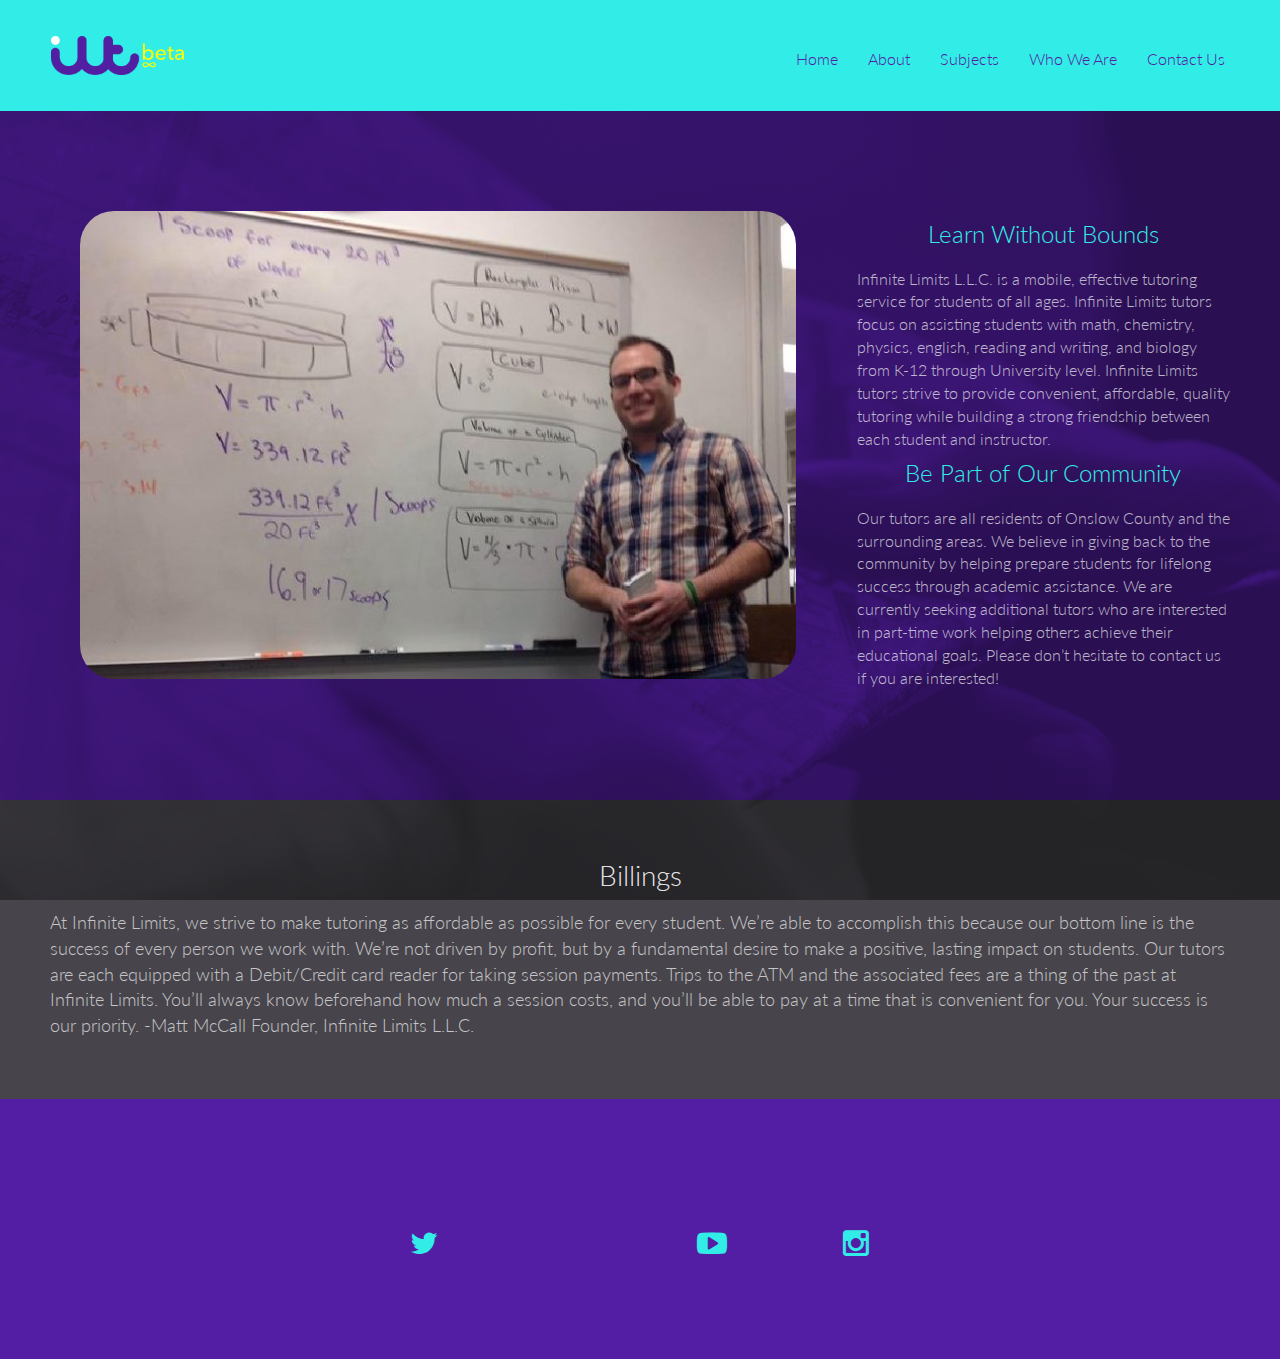
<file: about.html>
<!doctype html>
<html>
<head>
    <meta charset="utf-8">
    <meta name="keywords" content="">
    <meta name="description" content="">
    <link rel="shortcut icon" type="image/png" href="favicon.png" />
    <meta name="viewport" content="width=device-width, initial-scale=1, user-scalable=0">
    
	<link rel="stylesheet" type="text/css" href="./css/bootstrap.css">
	<link rel="stylesheet" type="text/css" href="style.css">
	<link rel="stylesheet" href="./css/animate.css" />
	<script src="./js/jquery-2.1.0.js"></script>
	<script src="./js/bootstrap.js"></script>
	<script src="./js/blocs.js"></script><link rel='stylesheet' href='./css/font-awesome.min.css'/><link rel='stylesheet' href='./css/ionicons.min.css'/><link rel='stylesheet' href='./css/et-line.min.css'/><link href='http://fonts.googleapis.com/css?family=Lato:100,300,400,700,900&subset=latin,latin-ext' rel='stylesheet' type='text/css'>
<link href='http://fonts.googleapis.com/css?family=Lobster&subset=latin,latin-ext' rel='stylesheet' type='text/css'>
    
    <title>About - </title>
</head>
<body>
<!-- Main container -->
<div class="page-container">
    <!-- Navigation Bloc --><div id="b-nav" class="bloc-container">
	<div id="bloc-nav" class="d-mode">
		<div class="bloc sticky-nav bgc-turquoise b-parallax l-bloc bg-repeat" id="nav-bloc">
			<div class="container bloc-sm">
				<nav class="navbar row">
					<div class="navbar-header">
						<a class="navbar-brand" href="index.html"><img src="img/iltbeta.png" alt="logo" width="133" /></a>
						<button id="nav-toggle" type="button" class="ui-navbar-toggle navbar-toggle" data-toggle="collapse" data-target=".navbar-1">
							<span class="sr-only">Toggle navigation</span><span class="icon-bar"></span><span class="icon-bar"></span><span class="icon-bar"></span>
						</button>
					</div>
					<div class="collapse navbar-collapse navbar-1">
						<ul class="site-navigation nav navbar-nav">
							<li class="active">
								<a class="ltc-purple-heart" href="index.html">Home</a>
							</li>
							<li>
								<a class="ltc-purple-heart" href="home.html">About</a>
							</li>
							<li>
								<a class="ltc-purple-heart" href="subjects.html">Subjects</a>
							</li>
							<li>
								<a class="ltc-purple-heart" href="who-we-are.html">Who We Are</a>
							</li>
							<li>
								<a class="ltc-purple-heart" href="contact-us.html">Contact Us</a>
							</li>
						</ul>
					</div>
				</nav>
			</div>
		</div>
	</div>
</div><!-- Navigation Bloc END --><!-- bloc-6 --><div class="bloc b-parallax bgc-purple-heart bg-map-overlay d-bloc" id="bloc-6">
	<div class="container bloc-lg">
		<div class="row">
			<div class="col-sm-8">
				<img src="img/matt01.jpg" class="img-responsive img-rd-lg center-block mg-sm" width="716" />
			</div>
			<div class="col-sm-4">
				<h3 class="mg-md text-center  tc-turquoise">
					Learn Without Bounds
				</h3>
				<p>
					Infinite Limits L.L.C. is a mobile, effective tutoring service for students of all ages. Infinite Limits tutors focus on assisting students with math, chemistry, physics, english, reading and writing, and biology from K-12 through University level. Infinite Limits tutors strive to provide convenient, affordable, quality tutoring while building a strong friendship between each student and instructor.
				</p>
				<h3 class="mg-md text-center  tc-turquoise">
					Be Part of Our Community
				</h3>
				<p>
					Our tutors are all residents of Onslow County and the surrounding areas. We believe in giving back to the community by helping prepare students for lifelong success through academic assistance. We are currently seeking additional tutors who are interested in part-time work helping others achieve their educational goals. Please don&rsquo;t hesitate to contact us if you are interested!
				</p>
			</div>
		</div>
	</div>
</div><!-- bloc-6 END --><!-- bloc-7 --><div class="bloc bg-map-overlay b-parallax bgc-outer-space d-bloc" id="bloc-7">
	<div class="container bloc-md">
		<div class="row">
			<div class="col-sm-12">
				<h3 class="mg-md  text-center">
					Billings
				</h3>
				<p>
					At Infinite Limits, we strive to make tutoring as affordable as possible for every student. We&rsquo;re able to accomplish this because our bottom line is the success of every person we work with. We&rsquo;re not driven by profit, but by a fundamental desire to make a positive, lasting impact on students. Our tutors are each equipped with a Debit/Credit card reader for taking session payments. Trips to the ATM and the associated fees are a thing of the past at Infinite Limits. You&rsquo;ll always know beforehand how much a session costs, and you&rsquo;ll be able to pay at a time that is convenient for you. Your success is our priority. -Matt McCall Founder, Infinite Limits L.L.C.
				</p>
			</div>
		</div>
	</div>
</div><!-- bloc-7 END --><!-- ScrollToTop Button --><a class="bloc-button btn btn-d scrollToTop" onclick="scrollToTarget('1')"><span class="fa fa-chevron-up"></span></a><!-- ScrollToTop Button END--><!-- Footer - bloc-11 --><div class="bloc bgc-purple-heart b-parallax bg-map-overlay d-bloc" id="bloc-11">
	<div class="container bloc-lg">
		<div class="row voffset">
			<div class="col-sm-12 col-md-6 col-md-offset-3">
				<div class="col-xs-3 text-center">
					<a class="social" href="#"><span class="fa fa-twitter icon-md icon-turquoise"></span></a>
				</div>
				<div class="col-xs-3 text-center">
					<a class="social" href="https://www.facebook.com/infinitelimitstutoring" target="_blank"><span class="fa fa-facebook icon-md icon-turquoise bounceIn animated"></span></a>
				</div>
				<div class="col-xs-3 text-center">
					<a class="social" href="#"><span class="fa fa-youtube-play icon-md icon-turquoise"></span></a>
				</div>
				<div class="col-xs-3 text-center">
					<a class="social" href="#"><span class="fa fa-instagram icon-md icon-turquoise"></span></a>
				</div>
			</div>
		</div>
	</div>
</div><!-- Footer - bloc-11 END -->
</div>
<!-- Main container END -->

</body>
    
<!-- Google Analytics -->

<!-- Google Analytics END -->

</html>
</file>
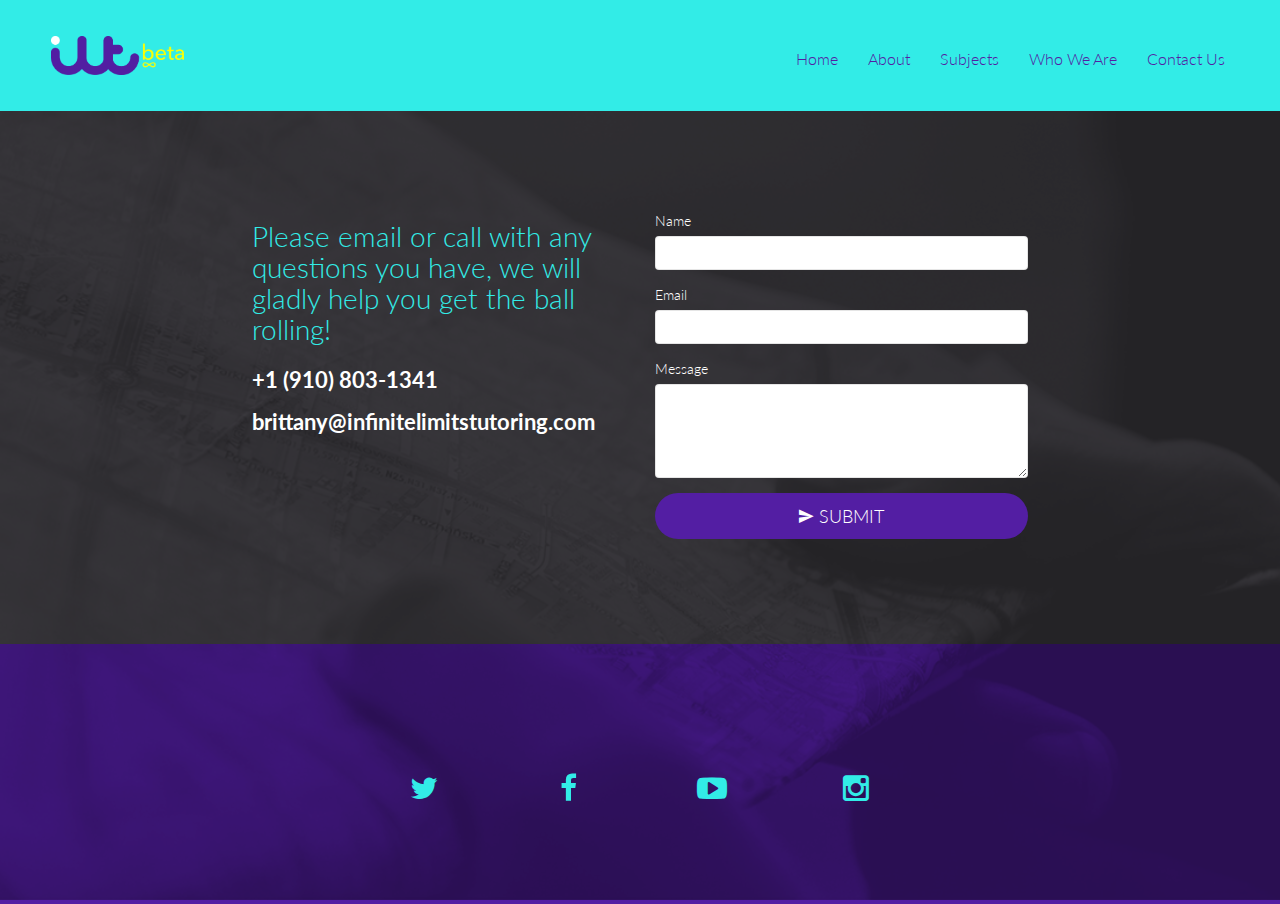
<file: contact-us.html>
<!doctype html>
<html>
<head>
    <meta charset="utf-8">
    <meta name="keywords" content="">
    <meta name="description" content="">
    <link rel="shortcut icon" type="image/png" href="favicon.png" />
    <meta name="viewport" content="width=device-width, initial-scale=1, user-scalable=0">
    
	<link rel="stylesheet" type="text/css" href="./css/bootstrap.css">
	<link rel="stylesheet" type="text/css" href="style.css">
	<link rel="stylesheet" href="./css/animate.css" />
	<script src="./js/jquery-2.1.0.js"></script>
	<script src="./js/bootstrap.js"></script>
	<script src="./js/blocs.js"></script><link rel='stylesheet' href='./css/font-awesome.min.css'/><link rel='stylesheet' href='./css/ionicons.min.css'/><link rel='stylesheet' href='./css/et-line.min.css'/><link href='http://fonts.googleapis.com/css?family=Lato:100,300,400,700,900&subset=latin,latin-ext' rel='stylesheet' type='text/css'>
<link href='http://fonts.googleapis.com/css?family=Lobster&subset=latin,latin-ext' rel='stylesheet' type='text/css'>
    <script src='./js/jqBootstrapValidation.js'></script>
	<script src='./js/formHandler.js'></script>
    <title>Contact Us - </title>
</head>
<body>
<!-- Main container -->
<div class="page-container">
    <!-- Navigation Bloc --><div id="b-nav" class="bloc-container">
	<div id="bloc-nav" class="d-mode">
		<div class="bloc sticky-nav bgc-turquoise b-parallax l-bloc bg-repeat" id="nav-bloc">
			<div class="container bloc-sm">
				<nav class="navbar row">
					<div class="navbar-header">
						<a class="navbar-brand" href="index.html"><img src="img/iltbeta.png" alt="logo" width="133" /></a>
						<button id="nav-toggle" type="button" class="ui-navbar-toggle navbar-toggle" data-toggle="collapse" data-target=".navbar-1">
							<span class="sr-only">Toggle navigation</span><span class="icon-bar"></span><span class="icon-bar"></span><span class="icon-bar"></span>
						</button>
					</div>
					<div class="collapse navbar-collapse navbar-1">
						<ul class="site-navigation nav navbar-nav">
							<li class="active">
								<a class="ltc-purple-heart" href="index.html">Home</a>
							</li>
							<li>
								<a class="ltc-purple-heart" href="home.html">About</a>
							</li>
							<li>
								<a class="ltc-purple-heart" href="subjects.html">Subjects</a>
							</li>
							<li>
								<a class="ltc-purple-heart" href="who-we-are.html">Who We Are</a>
							</li>
							<li>
								<a class="ltc-purple-heart" href="contact-us.html">Contact Us</a>
							</li>
						</ul>
					</div>
				</nav>
			</div>
		</div>
	</div>
</div><!-- Navigation Bloc END --><!-- bloc-10 --><div class="bloc bg-map-overlay bgc-outer-space d-bloc b-parallax tc-white" id="bloc-10">
	<div class="container bloc-lg">
		<div class="row">
			<div class="col-xs-12 col-md-8 col-md-offset-2">
				<div class="row">
					<div class="col-sm-6">
						<h3 class="mg-md tc-turquoise ">
							Please email or call with any questions you have, we will gladly help you get the ball rolling!
						</h3>
						<p>
							<strong>+1 (910) 803-1341</strong>
						</p>
						<p>
							<strong>brittany@infinitelimitstutoring.com</strong>
						</p>
					</div>
					<div class="col-sm-6">
						<form id="form-1" novalidate>
							<div class="form-group">
								<label>
									Name
								</label>
								<input id="name" class="form-control" required />
							</div>
							<div class="form-group">
								<label>
									Email
								</label>
								<input id="email" class="form-control" type="email" required />
							</div>
							<div class="form-group">
								<label>
									Message
								</label><textarea id="message" class="form-control" rows="4" cols="50" required></textarea>
							</div> 
							<button class="bloc-button btn btn-lg btn-block btn-purple-heart btn-rd" type="submit">
								<span class="ion ion-android-send icon-spacer"></span>SUBMIT
							</button>
						</form>
					</div>
				</div>
			</div>
		</div>
	</div>
</div><!-- bloc-10 END --><!-- ScrollToTop Button --><a class="bloc-button btn btn-d scrollToTop" onclick="scrollToTarget('1')"><span class="fa fa-chevron-up"></span></a><!-- ScrollToTop Button END--><!-- Footer - bloc-11 --><div class="bloc bgc-purple-heart b-parallax bg-map-overlay d-bloc" id="bloc-11">
	<div class="container bloc-lg">
		<div class="row voffset">
			<div class="col-sm-12 col-md-6 col-md-offset-3">
				<div class="col-xs-3 text-center">
					<a class="social" href="#"><span class="fa fa-twitter icon-md icon-turquoise"></span></a>
				</div>
				<div class="col-xs-3 text-center">
					<a class="social" href="https://www.facebook.com/infinitelimitstutoring" target="_blank"><span class="fa fa-facebook icon-md icon-turquoise bounceIn animated"></span></a>
				</div>
				<div class="col-xs-3 text-center">
					<a class="social" href="#"><span class="fa fa-youtube-play icon-md icon-turquoise"></span></a>
				</div>
				<div class="col-xs-3 text-center">
					<a class="social" href="#"><span class="fa fa-instagram icon-md icon-turquoise"></span></a>
				</div>
			</div>
		</div>
	</div>
</div><!-- Footer - bloc-11 END -->
</div>
<!-- Main container END -->

</body>
    
<!-- Google Analytics -->

<!-- Google Analytics END -->

</html>
</file>
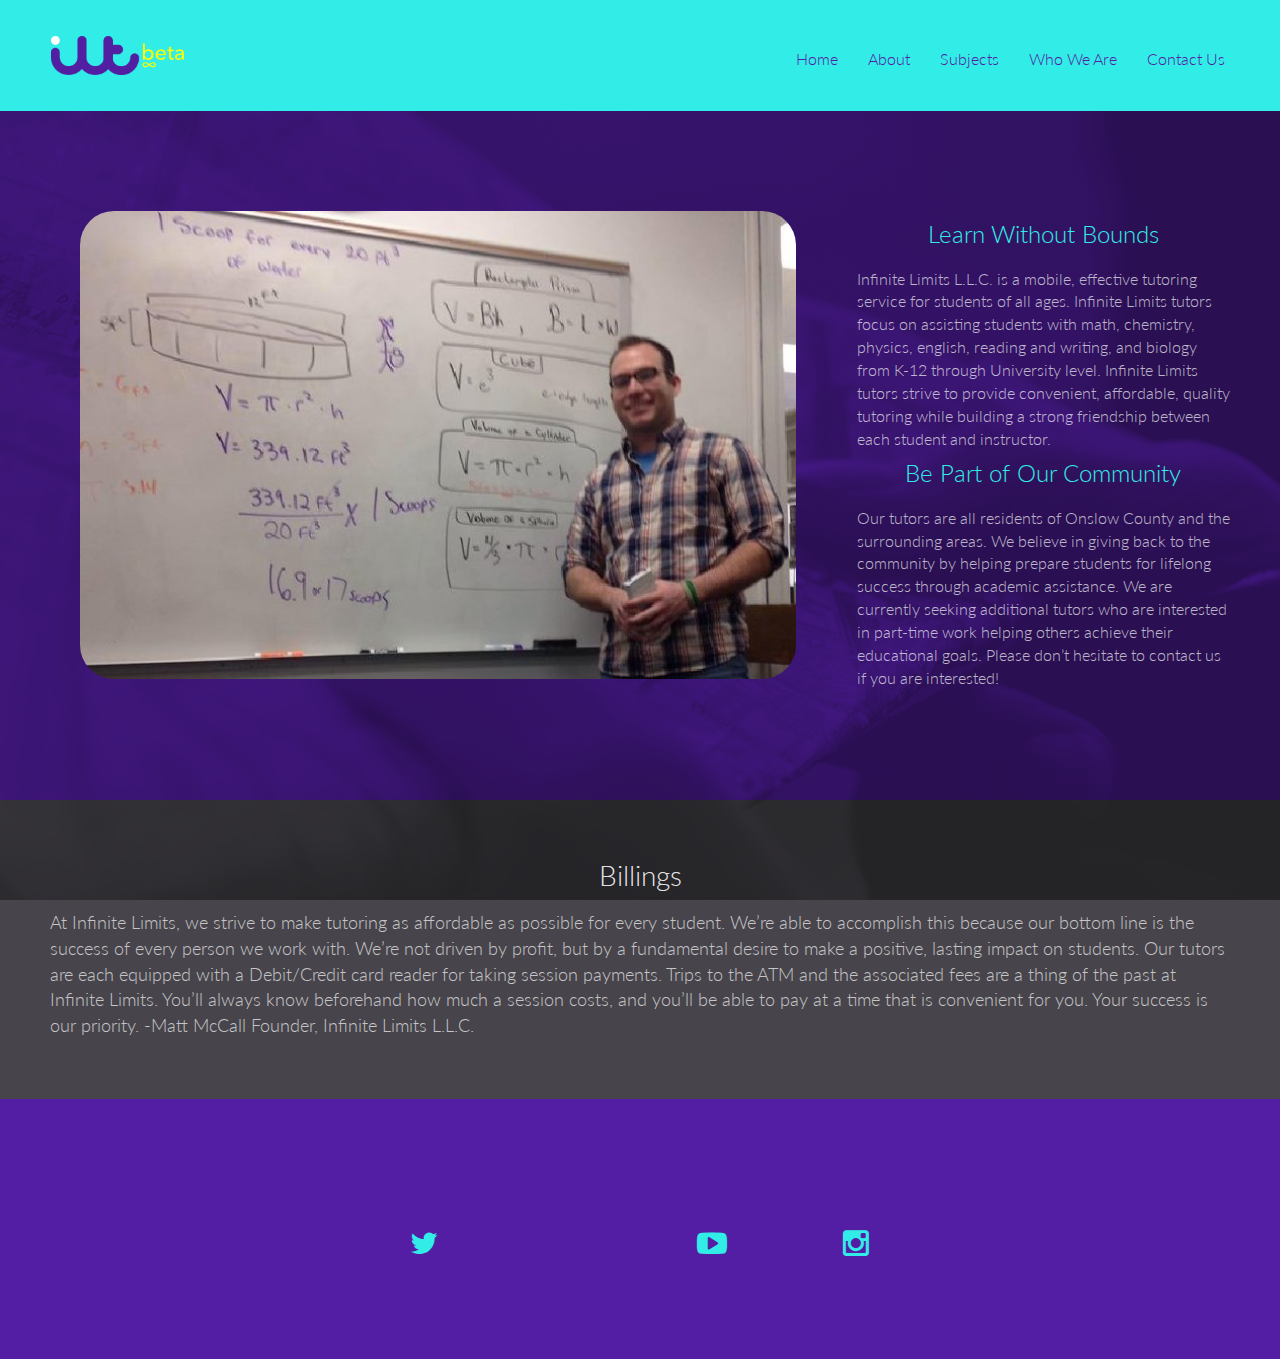
<file: info.html>
<!doctype html>
<html>
<head>
    <meta charset="utf-8">
    <meta name="keywords" content="">
    <meta name="description" content="">
    <link rel="shortcut icon" type="image/png" href="favicon.png" />
    <meta name="viewport" content="width=device-width, initial-scale=1, user-scalable=0">
    
	<link rel="stylesheet" type="text/css" href="./css/bootstrap.css">
	<link rel="stylesheet" type="text/css" href="style.css">
	<link rel="stylesheet" href="./css/animate.css" />
	<script src="./js/jquery-2.1.0.js"></script>
	<script src="./js/bootstrap.js"></script>
	<script src="./js/blocs.js"></script><link rel='stylesheet' href='./css/font-awesome.min.css'/><link rel='stylesheet' href='./css/ionicons.min.css'/><link rel='stylesheet' href='./css/et-line.min.css'/><link href='https://fonts.googleapis.com/css?family=Lato:100,300,400,700,900&subset=latin,latin-ext' rel='stylesheet' type='text/css'>
<link href='https://fonts.googleapis.com/css?family=Lobster&subset=latin,latin-ext' rel='stylesheet' type='text/css'>
    
    <title>Info - </title>
</head>
<body>
<!-- Main container -->
<div class="page-container">
    
<!-- Navigation Bloc -->
<div id="b-nav" class="bloc-container">
	<div id="bloc-nav" class="d-mode d-mode-active">
		<div class="bloc sticky-nav bgc-turquoise b-parallax l-bloc bg-repeat" id="nav-bloc">
			<div class="container bloc-sm">
				<nav class="navbar row">
					<div class="navbar-header">
						<a class="navbar-brand" href="index.html"><img src="img/iltbeta.png" alt="logo" width="133" /></a>
						<button id="nav-toggle" type="button" class="ui-navbar-toggle navbar-toggle" data-toggle="collapse" data-target=".navbar-1">
							<span class="sr-only">Toggle navigation</span><span class="icon-bar"></span><span class="icon-bar"></span><span class="icon-bar"></span>
						</button>
					</div>
					<div class="collapse navbar-collapse navbar-1">
						<ul class="site-navigation nav navbar-nav">
							<li class="active">
								<a class="ltc-purple-heart" href="index.html">Home</a>
							</li>
							<li>
								<a class="ltc-purple-heart" href="info.html">About</a>
							</li>
							<li>
								<a class="ltc-purple-heart" href="subjects.html">Subjects</a>
							</li>
							<li>
								<a class="ltc-purple-heart" href="who-we-are.html">Who We Are</a>
							</li>
							<li>
								<a class="ltc-purple-heart" href="contact-us.html">Contact Us</a>
							</li>
						</ul>
					</div>
				</nav>
			</div>
		</div>
	</div>
</div>
<!-- Navigation Bloc END -->

<!-- bloc-6 -->
<div class="bloc b-parallax bgc-purple-heart bg-map-overlay d-bloc" id="bloc-6">
	<div class="container bloc-lg">
		<div class="row">
			<div class="col-sm-8">
				<img src="img/matt01.jpg" class="img-responsive img-rd-lg center-block mg-sm" width="716" />
			</div>
			<div class="col-sm-4">
				<h3 class="mg-md text-center  tc-turquoise">
					Learn Without Bounds
				</h3>
				<p>
					Infinite Limits L.L.C. is a mobile, effective tutoring service for students of all ages. Infinite Limits tutors focus on assisting students with math, chemistry, physics, english, reading and writing, and biology from K-12 through University level. Infinite Limits tutors strive to provide convenient, affordable, quality tutoring while building a strong friendship between each student and instructor.
				</p>
				<h3 class="mg-md text-center  tc-turquoise">
					Be Part of Our Community
				</h3>
				<p>
					Our tutors are all residents of Onslow County and the surrounding areas. We believe in giving back to the community by helping prepare students for lifelong success through academic assistance. We are currently seeking additional tutors who are interested in part-time work helping others achieve their educational goals. Please don&rsquo;t hesitate to contact us if you are interested!
				</p>
			</div>
		</div>
	</div>
</div>
<!-- bloc-6 END -->

<!-- bloc-7 -->
<div class="bloc bg-map-overlay b-parallax bgc-outer-space d-bloc" id="bloc-7">
	<div class="container bloc-md">
		<div class="row">
			<div class="col-sm-12">
				<h3 class="mg-md  text-center">
					Billings
				</h3>
				<p>
					At Infinite Limits, we strive to make tutoring as affordable as possible for every student. We&rsquo;re able to accomplish this because our bottom line is the success of every person we work with. We&rsquo;re not driven by profit, but by a fundamental desire to make a positive, lasting impact on students. Our tutors are each equipped with a Debit/Credit card reader for taking session payments. Trips to the ATM and the associated fees are a thing of the past at Infinite Limits. You&rsquo;ll always know beforehand how much a session costs, and you&rsquo;ll be able to pay at a time that is convenient for you. Your success is our priority. -Matt McCall Founder, Infinite Limits L.L.C.
				</p>
			</div>
		</div>
	</div>
</div>
<!-- bloc-7 END -->

<!-- ScrollToTop Button -->
<a class="bloc-button btn btn-d scrollToTop" onclick="scrollToTarget('1')"><span class="fa fa-chevron-up"></span></a>
<!-- ScrollToTop Button END-->


<!-- Footer - bloc-11 -->
<div class="bloc bgc-purple-heart b-parallax bg-map-overlay d-bloc" id="bloc-11">
	<div class="container bloc-lg">
		<div class="row voffset">
			<div class="col-sm-12 col-md-6 col-md-offset-3">
				<div class="col-xs-3 text-center">
					<a class="social" href="#"><span class="fa fa-twitter icon-md icon-turquoise"></span></a>
				</div>
				<div class="col-xs-3 text-center">
					<a class="social" href="https://www.facebook.com/infinitelimitstutoring" target="_blank"><span class="fa fa-facebook icon-md icon-turquoise bounceIn animated"></span></a>
				</div>
				<div class="col-xs-3 text-center">
					<a class="social" href="#"><span class="fa fa-youtube-play icon-md icon-turquoise"></span></a>
				</div>
				<div class="col-xs-3 text-center">
					<a class="social" href="#"><span class="fa fa-instagram icon-md icon-turquoise"></span></a>
				</div>
			</div>
		</div>
	</div>
</div>
<!-- Footer - bloc-11 END -->
</div>
<!-- Main container END -->

</body>
    
<!-- Google Analytics -->

<!-- Google Analytics END -->

</html>
</file>
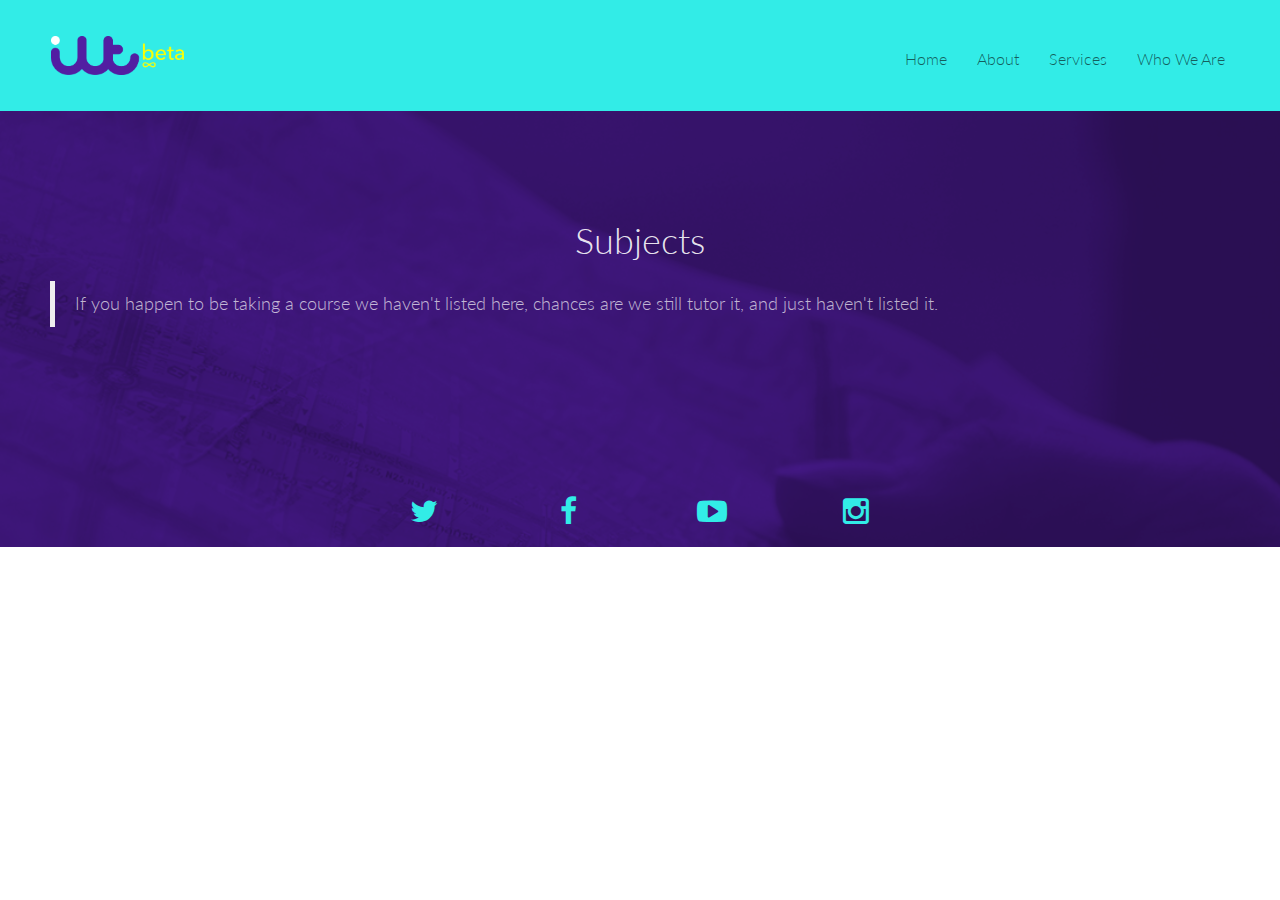
<file: services.html>
<!doctype html>
<html>
<head>
    <meta charset="utf-8">
    <meta name="keywords" content="">
    <meta name="description" content="">
    <link rel="shortcut icon" type="image/png" href="favicon.png" />
    <meta name="viewport" content="width=device-width, initial-scale=1, user-scalable=0">
    
	<link rel="stylesheet" type="text/css" href="./css/bootstrap.css">
	<link rel="stylesheet" type="text/css" href="style.css">
	<link rel="stylesheet" href="./css/animate.css" />
	<script src="./js/jquery-2.1.0.js"></script>
	<script src="./js/bootstrap.js"></script>
	<script src="./js/blocs.js"></script><link rel='stylesheet' href='./css/font-awesome.min.css'/><link rel='stylesheet' href='./css/et-line.min.css'/><link rel='stylesheet' href='./css/ionicons.min.css'/><link href='https://fonts.googleapis.com/css?family=Lato:100,300,400,700,900&subset=latin,latin-ext' rel='stylesheet' type='text/css'>
<link href='https://fonts.googleapis.com/css?family=Lobster&subset=latin,latin-ext' rel='stylesheet' type='text/css'>
    
    <title>Services - </title>
</head>
<body>
<!-- Main container -->
<div class="page-container">
    
<!-- Navigation Bloc -->
<div id="b-nav" class="bloc-container">
	<div id="bloc-nav" class="d-mode">
		<div class="bloc sticky-nav bgc-turquoise b-parallax l-bloc bg-repeat" id="nav-bloc">
			<div class="container bloc-sm">
				<nav class="navbar row">
					<div class="navbar-header">
						<a class="navbar-brand" href="index.html"><img src="img/iltbeta.png" alt="logo" width="133" /></a>
						<button id="nav-toggle" type="button" class="ui-navbar-toggle navbar-toggle" data-toggle="collapse" data-target=".navbar-1">
							<span class="sr-only">Toggle navigation</span><span class="icon-bar"></span><span class="icon-bar"></span><span class="icon-bar"></span>
						</button>
					</div>
					<div class="collapse navbar-collapse navbar-1">
						<ul class="site-navigation nav navbar-nav">
							<li class="active">
								<a href="index.html">Home</a>
							</li>
							<li>
								<a href="about.html">About</a>
							</li>
							<li>
								<a href="services.html">Services</a>
							</li>
							<li>
								<a href="who-we-are.html">Who We Are</a>
							</li>
						</ul>
					</div>
				</nav>
			</div>
		</div>
	</div>
</div>
<!-- Navigation Bloc END -->

<!-- bloc-7 -->
<div class="bloc b-parallax bgc-purple-heart bg-map-overlay d-bloc" id="bloc-7">
	<div class="container bloc-lg">
		<div class="row">
			<div class="col-sm-12">
				<h1 class="mg-md text-center ">
					Subjects
				</h1>
				<blockquote>
					<p>
						If you happen to be taking a course we haven't listed here, chances are we still tutor it, and just haven't listed it.
					</p>
				</blockquote>
			</div>
		</div>
	</div>
</div>
<!-- bloc-7 END -->

<!-- ScrollToTop Button -->
<a class="bloc-button btn btn-d scrollToTop" onclick="scrollToTarget('1')"><span class="fa fa-chevron-up"></span></a>
<!-- ScrollToTop Button END-->


<!-- Footer - bloc-9 -->
<div class="bloc bgc-purple-heart b-parallax bg-map-overlay d-bloc" id="bloc-9">
	<div class="container bloc-sm">
		<div class="row voffset">
			<div class="col-sm-12 col-md-6 col-md-offset-3">
				<div class="col-xs-3 text-center">
					<a class="social" href="#"><span class="fa fa-twitter icon-md icon-turquoise"></span></a>
				</div>
				<div class="col-xs-3 text-center">
					<a class="social" href="https://www.facebook.com/infinitelimitstutoring" target="_blank"><span class="fa fa-facebook icon-md icon-turquoise"></span></a>
				</div>
				<div class="col-xs-3 text-center">
					<a class="social" href="#"><span class="fa fa-youtube-play icon-md icon-turquoise"></span></a>
				</div>
				<div class="col-xs-3 text-center">
					<a class="social" href="#"><span class="fa fa-instagram icon-md icon-turquoise"></span></a>
				</div>
			</div>
		</div>
	</div>
</div>
<!-- Footer - bloc-9 END -->
</div>
<!-- Main container END -->

</body>
    
<!-- Google Analytics -->

<!-- Google Analytics END -->

</html>
</file>
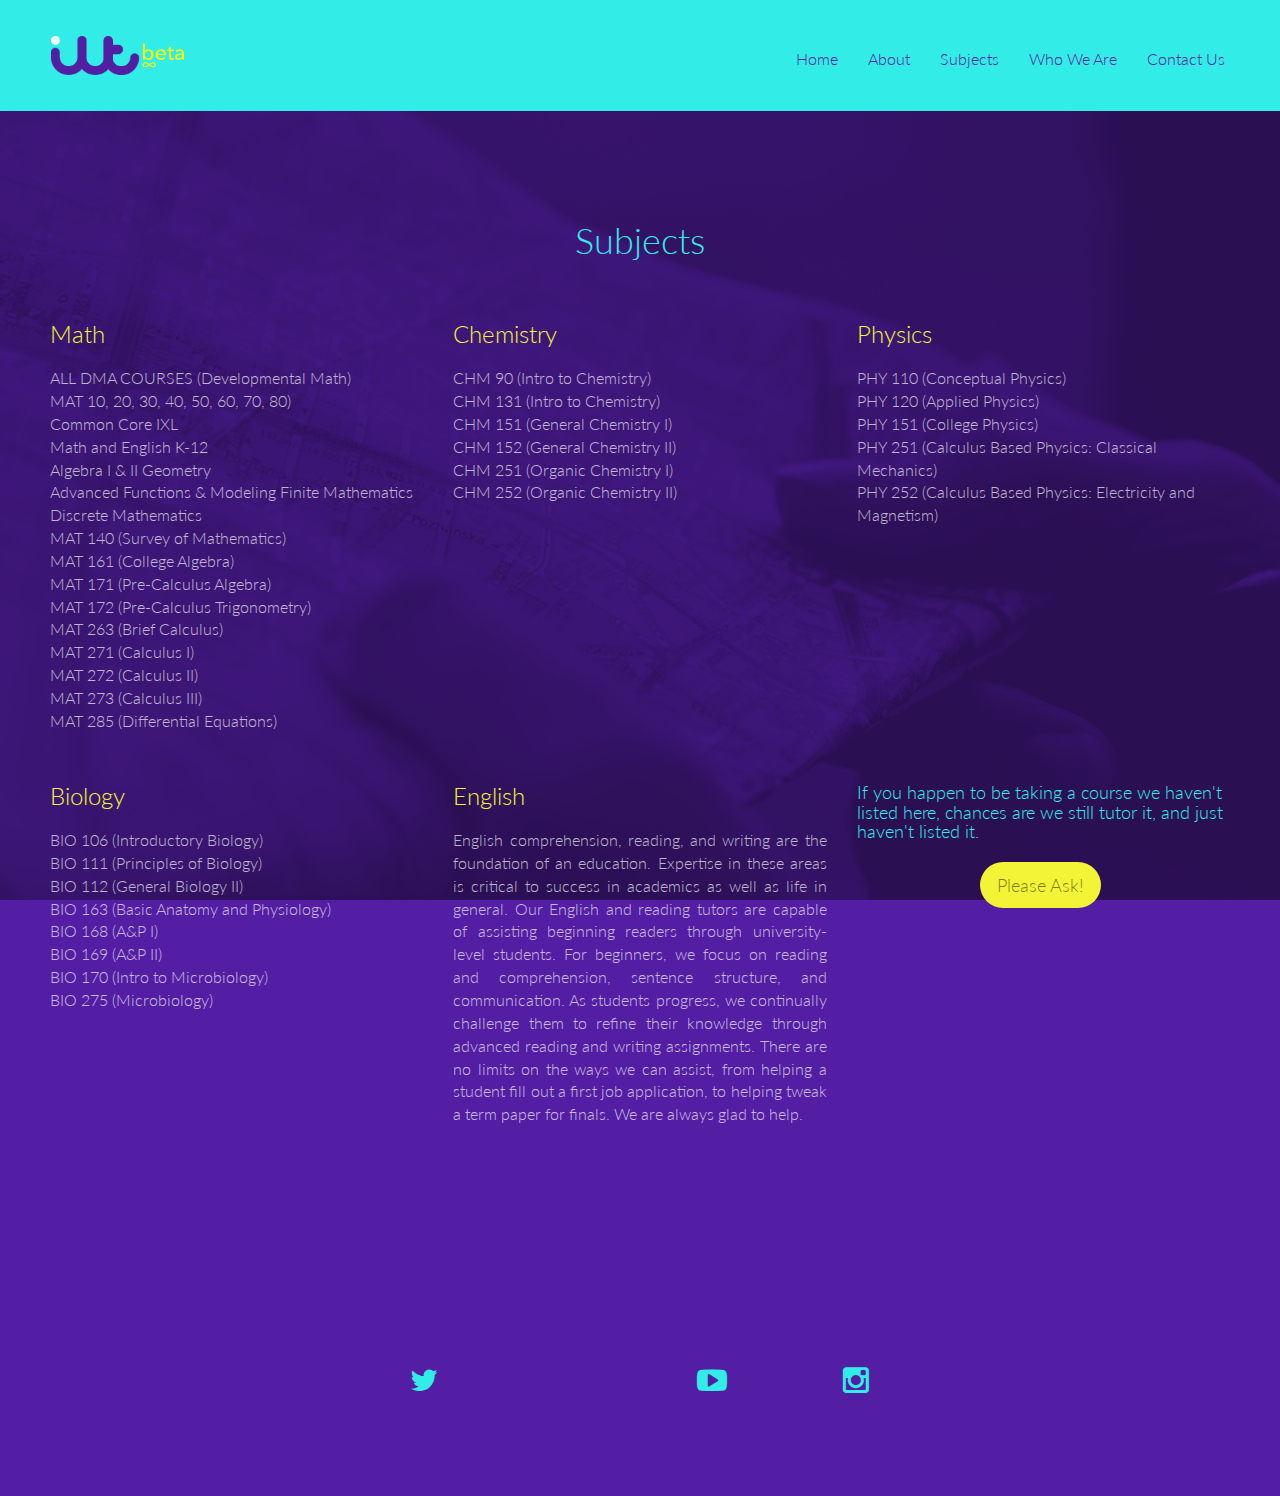
<file: subjects.html>
<!doctype html>
<html>
<head>
    <meta charset="utf-8">
    <meta name="keywords" content="">
    <meta name="description" content="">
    <link rel="shortcut icon" type="image/png" href="favicon.png" />
    <meta name="viewport" content="width=device-width, initial-scale=1, user-scalable=0">
    
	<link rel="stylesheet" type="text/css" href="./css/bootstrap.css">
	<link rel="stylesheet" type="text/css" href="style.css">
	<link rel="stylesheet" href="./css/animate.css" />
	<script src="./js/jquery-2.1.0.js"></script>
	<script src="./js/bootstrap.js"></script>
	<script src="./js/blocs.js"></script><link rel='stylesheet' href='./css/font-awesome.min.css'/><link rel='stylesheet' href='./css/ionicons.min.css'/><link rel='stylesheet' href='./css/et-line.min.css'/><link href='http://fonts.googleapis.com/css?family=Lato:100,300,400,700,900&subset=latin,latin-ext' rel='stylesheet' type='text/css'>
<link href='http://fonts.googleapis.com/css?family=Lobster&subset=latin,latin-ext' rel='stylesheet' type='text/css'>
    
    <title>Subjects - </title>
</head>
<body>
<!-- Main container -->
<div class="page-container">
    <!-- Navigation Bloc --><div id="b-nav" class="bloc-container">
	<div id="bloc-nav" class="d-mode">
		<div class="bloc sticky-nav bgc-turquoise b-parallax l-bloc bg-repeat" id="nav-bloc">
			<div class="container bloc-sm">
				<nav class="navbar row">
					<div class="navbar-header">
						<a class="navbar-brand" href="index.html"><img src="img/iltbeta.png" alt="logo" width="133" /></a>
						<button id="nav-toggle" type="button" class="ui-navbar-toggle navbar-toggle" data-toggle="collapse" data-target=".navbar-1">
							<span class="sr-only">Toggle navigation</span><span class="icon-bar"></span><span class="icon-bar"></span><span class="icon-bar"></span>
						</button>
					</div>
					<div class="collapse navbar-collapse navbar-1">
						<ul class="site-navigation nav navbar-nav">
							<li class="active">
								<a class="ltc-purple-heart" href="index.html">Home</a>
							</li>
							<li>
								<a class="ltc-purple-heart" href="home.html">About</a>
							</li>
							<li>
								<a class="ltc-purple-heart" href="subjects.html">Subjects</a>
							</li>
							<li>
								<a class="ltc-purple-heart" href="who-we-are.html">Who We Are</a>
							</li>
							<li>
								<a class="ltc-purple-heart" href="contact-us.html">Contact Us</a>
							</li>
						</ul>
					</div>
				</nav>
			</div>
		</div>
	</div>
</div><!-- Navigation Bloc END --><!-- bloc-8 --><div class="bloc bg-map-overlay bgc-purple-heart d-bloc b-parallax" id="bloc-8">
	<div class="container bloc-lg">
		<div class="row">
			<div class="col-sm-12">
				<h1 class="mg-md text-center tc-turquoise">
					Subjects
				</h1>
			</div>
		</div>
		<div class="row voffset">
			<div class="col-sm-4">
				<h3 class="mg-md tc-yellow-ryb">
					Math
				</h3>
				<p>
					ALL DMA COURSES (Developmental Math)<br />MAT 10, 20, 30, 40, 50, 60, 70, 80)<br />Common Core IXL<br />Math and English K-12<br />Algebra I &amp; II Geometry<br />Advanced Functions &amp; Modeling Finite Mathematics<br />Discrete Mathematics<br />MAT 140 (Survey of Mathematics)<br />MAT 161 (College Algebra)<br />MAT 171 (Pre-Calculus Algebra)<br />MAT 172 (Pre-Calculus Trigonometry)<br />MAT 263 (Brief Calculus)<br />MAT 271 (Calculus I)<br />MAT 272 (Calculus II)<br />MAT 273 (Calculus III)<br />MAT 285 (Differential Equations)
				</p>
			</div>
			<div class="col-sm-4">
				<h3 class="mg-md tc-yellow-ryb">
					Chemistry
				</h3>
				<p>
					CHM 90 (Intro to Chemistry)<br />CHM 131 (Intro to Chemistry)<br />CHM 151 (General Chemistry I)<br />CHM 152 (General Chemistry II)<br />CHM 251 (Organic Chemistry I)<br />CHM 252 (Organic Chemistry II)
				</p>
			</div>
			<div class="col-sm-4">
				<h3 class="mg-md tc-yellow-ryb">
					Physics
				</h3>
				<p>
					PHY 110 (Conceptual Physics)<br />PHY 120 (Applied Physics)<br />PHY 151 (College Physics)<br />PHY 251 (Calculus Based Physics: Classical Mechanics)<br />PHY 252 (Calculus Based Physics: Electricity and Magnetism)
				</p>
			</div>
		</div>
		<div class="row voffset">
			<div class="col-sm-4">
				<h3 class="mg-md tc-yellow-ryb">
					Biology
				</h3>
				<p>
					BIO 106 (Introductory Biology)<br />BIO 111 (Principles of Biology)<br />BIO 112 (General Biology II)<br />BIO 163 (Basic Anatomy and Physiology)<br />BIO 168 (A&amp;P I)<br />BIO 169 (A&amp;P II)<br />BIO 170 (Intro to Microbiology)<br />BIO 275 (Microbiology)
				</p>
			</div>
			<div class="col-sm-4">
				<h3 class="mg-md tc-yellow-ryb">
					English
				</h3>
				<p class=" text-justify">
					English comprehension, reading, and writing are the foundation of an education. Expertise in these areas is critical to success in academics as well as life in general. Our English and reading tutors are capable of assisting beginning readers through university-level students. For beginners, we focus on reading and comprehension, sentence structure, and communication. As students progress, we continually challenge them to refine their knowledge through advanced reading and writing assignments. There are no limits on the ways we can assist, from helping a student fill out a first job application, to helping tweak a term paper for finals. We are always glad to help.
				</p>
			</div>
			<div class="col-sm-4">
				<h4 class="mg-md tc-turquoise">
					If you happen to be taking a course we haven't listed here, chances are we still tutor it, and just haven't listed it.
				</h4>
				<div class="text-center">
					<a href="contact-us.html" class="btn   btn-lg btn-rd btn-yellow-ryb">Please Ask!</a>
				</div>
			</div>
		</div>
	</div>
</div><!-- bloc-8 END --><!-- ScrollToTop Button --><a class="bloc-button btn btn-d scrollToTop" onclick="scrollToTarget('1')"><span class="fa fa-chevron-up"></span></a><!-- ScrollToTop Button END--><!-- Footer - bloc-11 --><div class="bloc bgc-purple-heart b-parallax bg-map-overlay d-bloc" id="bloc-11">
	<div class="container bloc-lg">
		<div class="row voffset">
			<div class="col-sm-12 col-md-6 col-md-offset-3">
				<div class="col-xs-3 text-center">
					<a class="social" href="#"><span class="fa fa-twitter icon-md icon-turquoise"></span></a>
				</div>
				<div class="col-xs-3 text-center">
					<a class="social" href="https://www.facebook.com/infinitelimitstutoring" target="_blank"><span class="fa fa-facebook icon-md icon-turquoise bounceIn animated"></span></a>
				</div>
				<div class="col-xs-3 text-center">
					<a class="social" href="#"><span class="fa fa-youtube-play icon-md icon-turquoise"></span></a>
				</div>
				<div class="col-xs-3 text-center">
					<a class="social" href="#"><span class="fa fa-instagram icon-md icon-turquoise"></span></a>
				</div>
			</div>
		</div>
	</div>
</div><!-- Footer - bloc-11 END -->
</div>
<!-- Main container END -->

</body>
    
<!-- Google Analytics -->

<!-- Google Analytics END -->

</html>
</file>
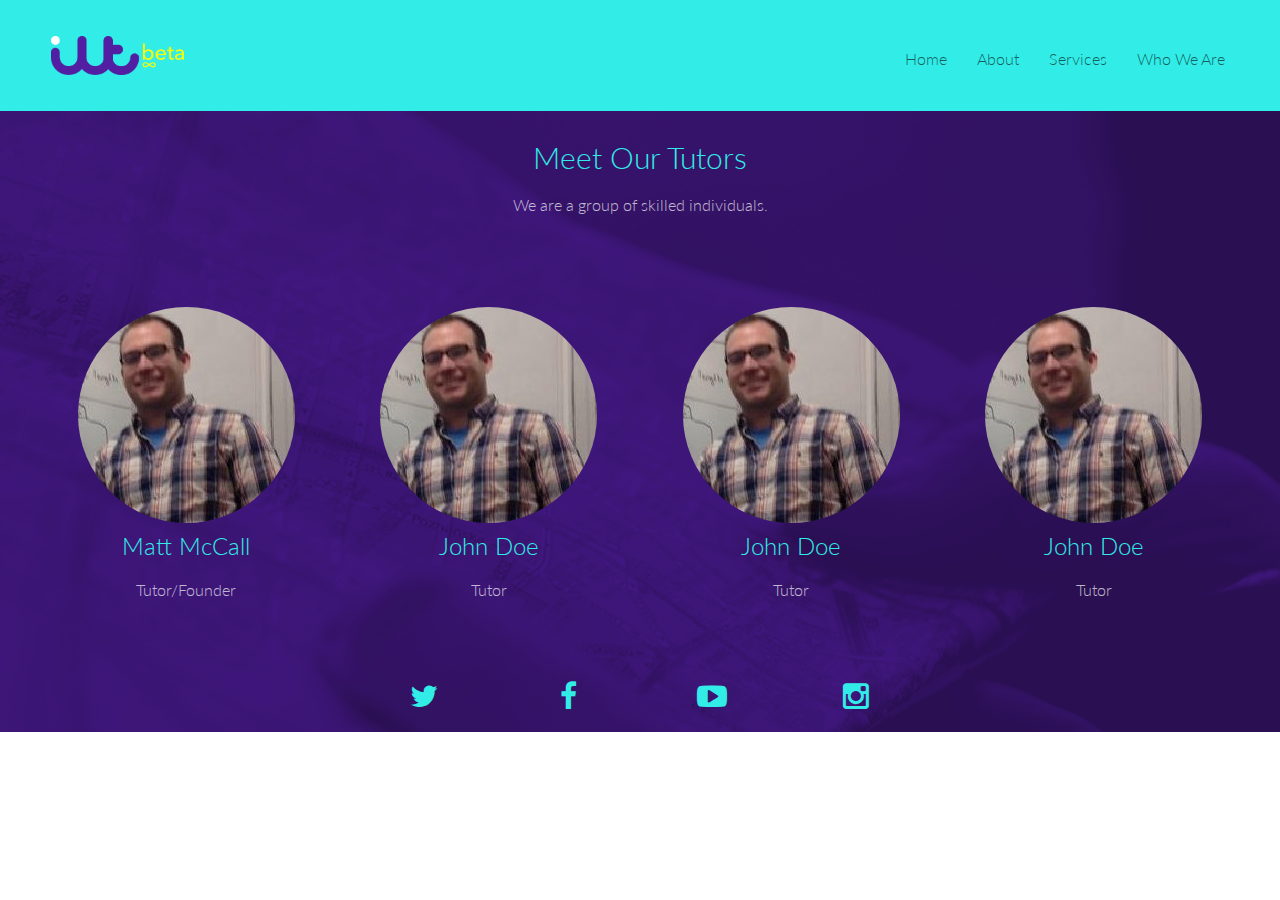
<file: who-we-are.html>
<!doctype html>
<html>
<head>
    <meta charset="utf-8">
    <meta name="keywords" content="">
    <meta name="description" content="">
    <link rel="shortcut icon" type="image/png" href="favicon.png" />
    <meta name="viewport" content="width=device-width, initial-scale=1, user-scalable=0">
    
	<link rel="stylesheet" type="text/css" href="./css/bootstrap.css">
	<link rel="stylesheet" type="text/css" href="style.css">
	<link rel="stylesheet" href="./css/animate.css" />
	<script src="./js/jquery-2.1.0.js"></script>
	<script src="./js/bootstrap.js"></script>
	<script src="./js/blocs.js"></script><link rel='stylesheet' href='./css/font-awesome.min.css'/><link rel='stylesheet' href='./css/et-line.min.css'/><link rel='stylesheet' href='./css/ionicons.min.css'/><link href='https://fonts.googleapis.com/css?family=Lato:100,300,400,700,900&subset=latin,latin-ext' rel='stylesheet' type='text/css'>
<link href='https://fonts.googleapis.com/css?family=Lobster&subset=latin,latin-ext' rel='stylesheet' type='text/css'>
    
    <title>Who We Are - </title>
</head>
<body>
<!-- Main container -->
<div class="page-container">
    
<!-- Navigation Bloc -->
<div id="b-nav" class="bloc-container">
	<div id="bloc-nav" class="d-mode">
		<div class="bloc sticky-nav bgc-turquoise b-parallax l-bloc bg-repeat" id="nav-bloc">
			<div class="container bloc-sm">
				<nav class="navbar row">
					<div class="navbar-header">
						<a class="navbar-brand" href="index.html"><img src="img/iltbeta.png" alt="logo" width="133" /></a>
						<button id="nav-toggle" type="button" class="ui-navbar-toggle navbar-toggle" data-toggle="collapse" data-target=".navbar-1">
							<span class="sr-only">Toggle navigation</span><span class="icon-bar"></span><span class="icon-bar"></span><span class="icon-bar"></span>
						</button>
					</div>
					<div class="collapse navbar-collapse navbar-1">
						<ul class="site-navigation nav navbar-nav">
							<li class="active">
								<a href="index.html">Home</a>
							</li>
							<li>
								<a href="about.html">About</a>
							</li>
							<li>
								<a href="services.html">Services</a>
							</li>
							<li>
								<a href="who-we-are.html">Who We Are</a>
							</li>
						</ul>
					</div>
				</nav>
			</div>
		</div>
	</div>
</div>
<!-- Navigation Bloc END -->

<!-- bloc-8 -->
<div class="bloc bgc-purple-heart b-parallax bg-map-overlay d-bloc" id="bloc-8">
	<div class="container bloc-sm">
		<div class="row">
			<div class="col-sm-12">
				<h2 class="text-center mg-md tc-turquoise">
					Meet Our Tutors
				</h2>
				<p class="sub-heading text-center">
					We are a group of skilled individuals.
				</p>
			</div>
		</div>
		<div class="row voffset-lg">
			<div class="col-sm-3">
				<a onclick="scrollToTarget(2)"><img src="img/logoMatt.jpg" class="img-responsive img-circle center-block" /></a>
				<h3 class="text-center mg-md tc-turquoise">
					Matt McCall
				</h3>
				<p class="text-center">
					Tutor/Founder
				</p>
			</div>
			<div class="col-sm-3">
				<img src="img/logoMatt.jpg" class="img-responsive img-circle center-block" />
				<h3 class="text-center mg-md tc-turquoise">
					John Doe
				</h3>
				<p class="text-center">
					Tutor
				</p>
			</div>
			<div class="col-sm-3">
				<img src="img/logoMatt.jpg" class="img-responsive img-circle center-block" />
				<h3 class="text-center mg-md tc-turquoise">
					John Doe
				</h3>
				<p class="text-center">
					Tutor
				</p>
			</div>
			<div class="col-sm-3">
				<img src="img/logoMatt.jpg" class="img-responsive img-circle center-block" />
				<h3 class="text-center mg-md tc-turquoise">
					John Doe
				</h3>
				<p class="text-center">
					Tutor
				</p>
			</div>
		</div>
	</div>
</div>
<!-- bloc-8 END -->

<!-- ScrollToTop Button -->
<a class="bloc-button btn btn-d scrollToTop" onclick="scrollToTarget('1')"><span class="fa fa-chevron-up"></span></a>
<!-- ScrollToTop Button END-->


<!-- Footer - bloc-9 -->
<div class="bloc bgc-purple-heart b-parallax bg-map-overlay d-bloc" id="bloc-9">
	<div class="container bloc-sm">
		<div class="row voffset">
			<div class="col-sm-12 col-md-6 col-md-offset-3">
				<div class="col-xs-3 text-center">
					<a class="social" href="#"><span class="fa fa-twitter icon-md icon-turquoise"></span></a>
				</div>
				<div class="col-xs-3 text-center">
					<a class="social" href="https://www.facebook.com/infinitelimitstutoring" target="_blank"><span class="fa fa-facebook icon-md icon-turquoise"></span></a>
				</div>
				<div class="col-xs-3 text-center">
					<a class="social" href="#"><span class="fa fa-youtube-play icon-md icon-turquoise"></span></a>
				</div>
				<div class="col-xs-3 text-center">
					<a class="social" href="#"><span class="fa fa-instagram icon-md icon-turquoise"></span></a>
				</div>
			</div>
		</div>
	</div>
</div>
<!-- Footer - bloc-9 END -->
</div>
<!-- Main container END -->

</body>
    
<!-- Google Analytics -->

<!-- Google Analytics END -->

</html>
</file>
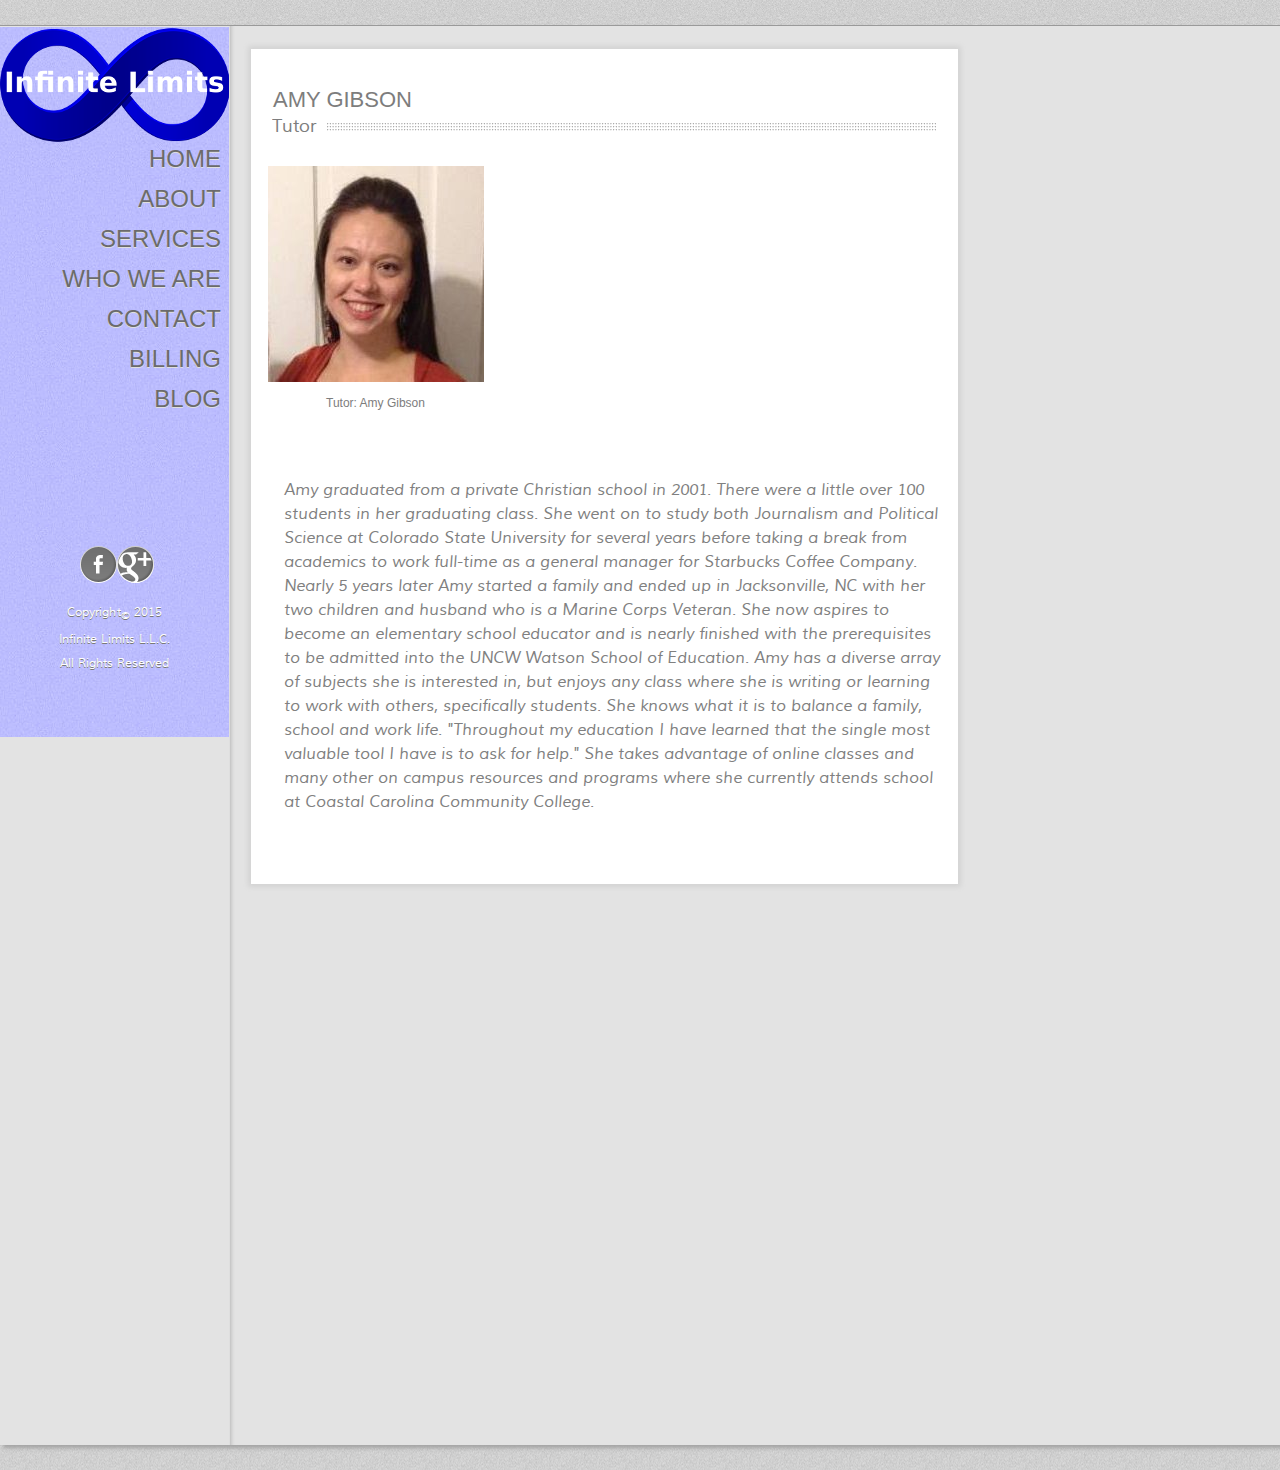
<file: mainpage/Amy.html>
<!-- DOCTYPE html -->
<html>
<head>
	<meta name="author" content="Curtis Sturm">
	<meta charset="UTF-8">
	<title>Who We Are - Infinite Limits</title>
	<link rel="stylesheet" href="css/style.css" type="text/css">
</head>
<body>
	<div class="border">
		<div id="bg">
			background
		</div>
		<div class="page">
			<div class="sidebar">
				<a href="index.html" id="logo"><img src="images/logo.png" alt="logo"></a>
				<ul>
					<li><a href="index.html">Home</a></li>
					<li><a href="about.html">About</a></li>
					<li><a href="services.html">Services</a></li>
					<li><a href="portfolio.html">Who We Are</a></li>
					<li><a href="contact.html">Contact</a></li>
					<li><a href="billing.html">Billing</a></li>
					<li><a href="blog.html">Blog</a></li>
				</ul>
				<form action="index.html">
				</form>
				<div class="connect">
					<a title="Infinite Limits L.L.C. Facebook Page" href="http://www.facebook.com/infinitelimitstutoring" id="facebook">Facebook</a> <a href="https://plus.google.com/" id="googleplus">googleplus</a>
				</div>
				<p>
					Copyright<sub>&copy</sub> 2015
				</p>
				<p>
					Infinite Limits L.L.C.<BR>
					All Rights Reserved
				</p>
			</div>
			<div class="body">
				<div class="portfolio">
					<h2>Amy Gibson</h2>
					<ul class="navigation">
					
					</ul>
					<h3><span>Tutor</span></h3>
					<ul>
						<li>
							<a href="Amy.html"><img src="images/logoAmy.jpg" alt=""></a> <span>Tutor: Amy Gibson</span>
						</li>
					</ul>
					<ul>
						<p>
							Amy graduated from a private Christian school in 2001. 
							There were a little over 100 students in her graduating class. 
							She went on to study both Journalism and Political Science at Colorado State University 
							for several years before taking a break from academics to work full-time as a general 
							manager for Starbucks Coffee Company. Nearly 5 years later Amy started a family and 
							ended up in Jacksonville, NC with her two children and husband who is a Marine Corps Veteran. 
							She now aspires to become an elementary school educator and is nearly finished with the 
							prerequisites to be admitted into the UNCW Watson School of Education. 
							Amy has a diverse array of subjects she is interested in, but enjoys any class 
							where she is writing or learning to work with others, specifically students. 
							She knows what it is to balance a family, school and work life. 
							"Throughout my education I have learned that the single most valuable tool I have 
							is to ask for help." She takes advantage of online classes and many other on campus 
							resources and programs where she currently attends school at Coastal Carolina Community College.
						</p>
					</ul>
				</div>
			</div>
		</div>
	</div>
</body>
</html>
</file>
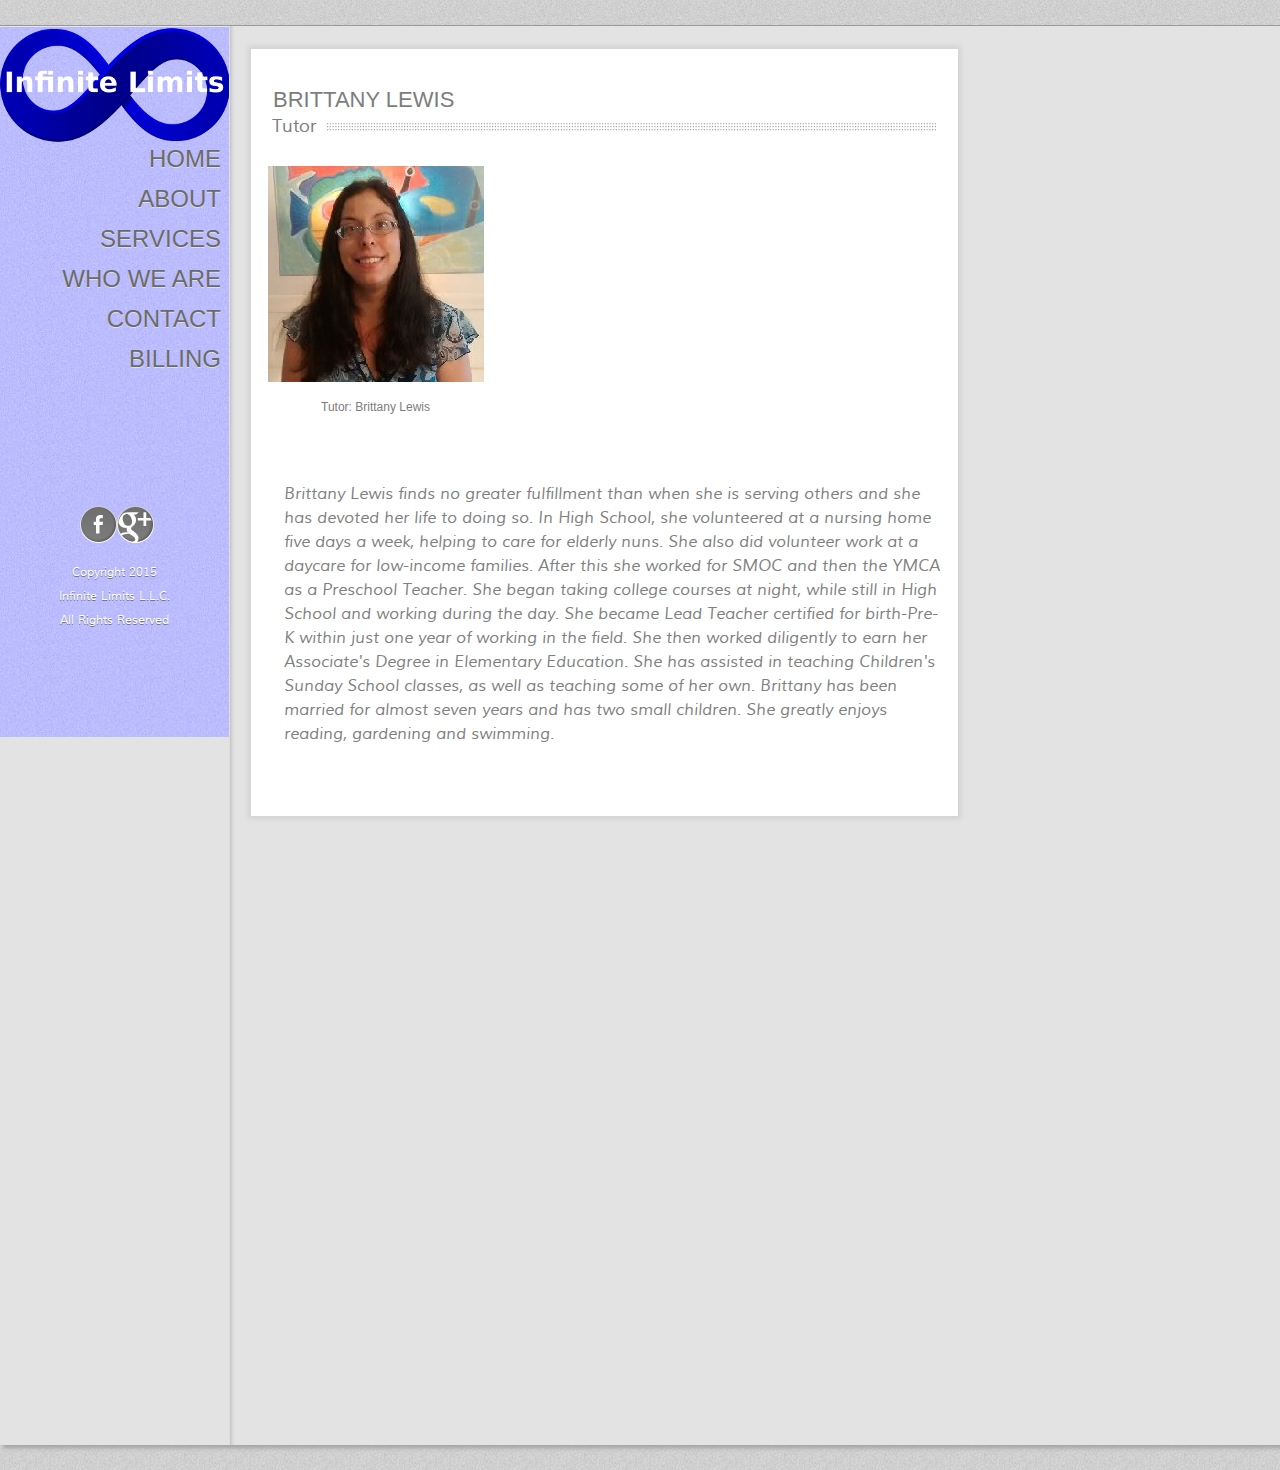
<file: mainpage/Brittany.html>
<!DOCTYPE html>
<!-- Website template by freewebsitetemplates.com -->
<html>
<head>
	<meta name="author" content="Curtis Sturm">
	<meta charset="UTF-8">
	<title>Who We Are - Infinite Limits</title>
	<link rel="stylesheet" href="css/style.css" type="text/css">
</head>
<body>
	<div class="border">
		<div id="bg">
			background
		</div>
		<div class="page">
			<div class="sidebar">
				<a href="index.html" id="logo"><img src="images/logo.png" alt="logo"></a>
				<ul>
					<li>
						<a href="index.html">Home</a>
					</li>
					<li>
						<a href="about.html">About</a>
					</li>
					<li>
						<a href="services.html">Services</a>
					</li>
					<li>
						<a href="portfolio.html">Who We Are</a>
					</li>
					<li>
						<a href="contact.html">Contact</a>
					</li>
					<li>
						<a href="billing.html">Billing</a>
					</li>
				</ul>
				<form action="index.html">
				</form>
				<div class="connect">
					<a href="www.facebook.com/infinitelimitstutoringinfinitelimitstutoring" id="facebook">facebook</a> <a href="https://plus.google.com/" id="googleplus">googleplus</a>
				</div>
				<p>
					Copyright 2015
				</p>
				<p>
					Infinite Limits L.L.C.<BR>
					All Rights Reserved
				</p>
			</div>
			<div class="body">
				<div class="portfolio">
					<h2>Brittany Lewis</h2>
					<ul class="navigation">
					
					</ul>
					<h3><span>Tutor</span></h3>
					<ul>
						<li>
							<a href="Brittany.html"><img src="images/logoBrittany.jpg" alt=""></a> <span>Tutor: Brittany Lewis</span>
						</li>
					</ul>
					<ul>
						<p>
						Brittany Lewis finds no greater fulfillment than when she is serving others and she has devoted her life to doing so. 
						In High School, she volunteered at a nursing home five days a week, helping to care for elderly nuns. 
						She also did volunteer work at a daycare for low-income families. 
						After this she worked for SMOC and then the YMCA as a Preschool Teacher. 
						She began taking college courses at night, while still in High School and working during the day. 
						She became Lead Teacher certified for birth-Pre-K within just one year of working in the field. 
						She then worked diligently to earn her Associate's Degree in Elementary Education. 
						She has assisted in teaching Children's Sunday School classes, as well as teaching some of her own. 
						Brittany has been married for almost seven years and has two small children. She greatly enjoys reading, gardening and swimming.
						</p>
					</ul>
				</div>
			</div>
		</div>
	</div>
</body>
</html>
</file>
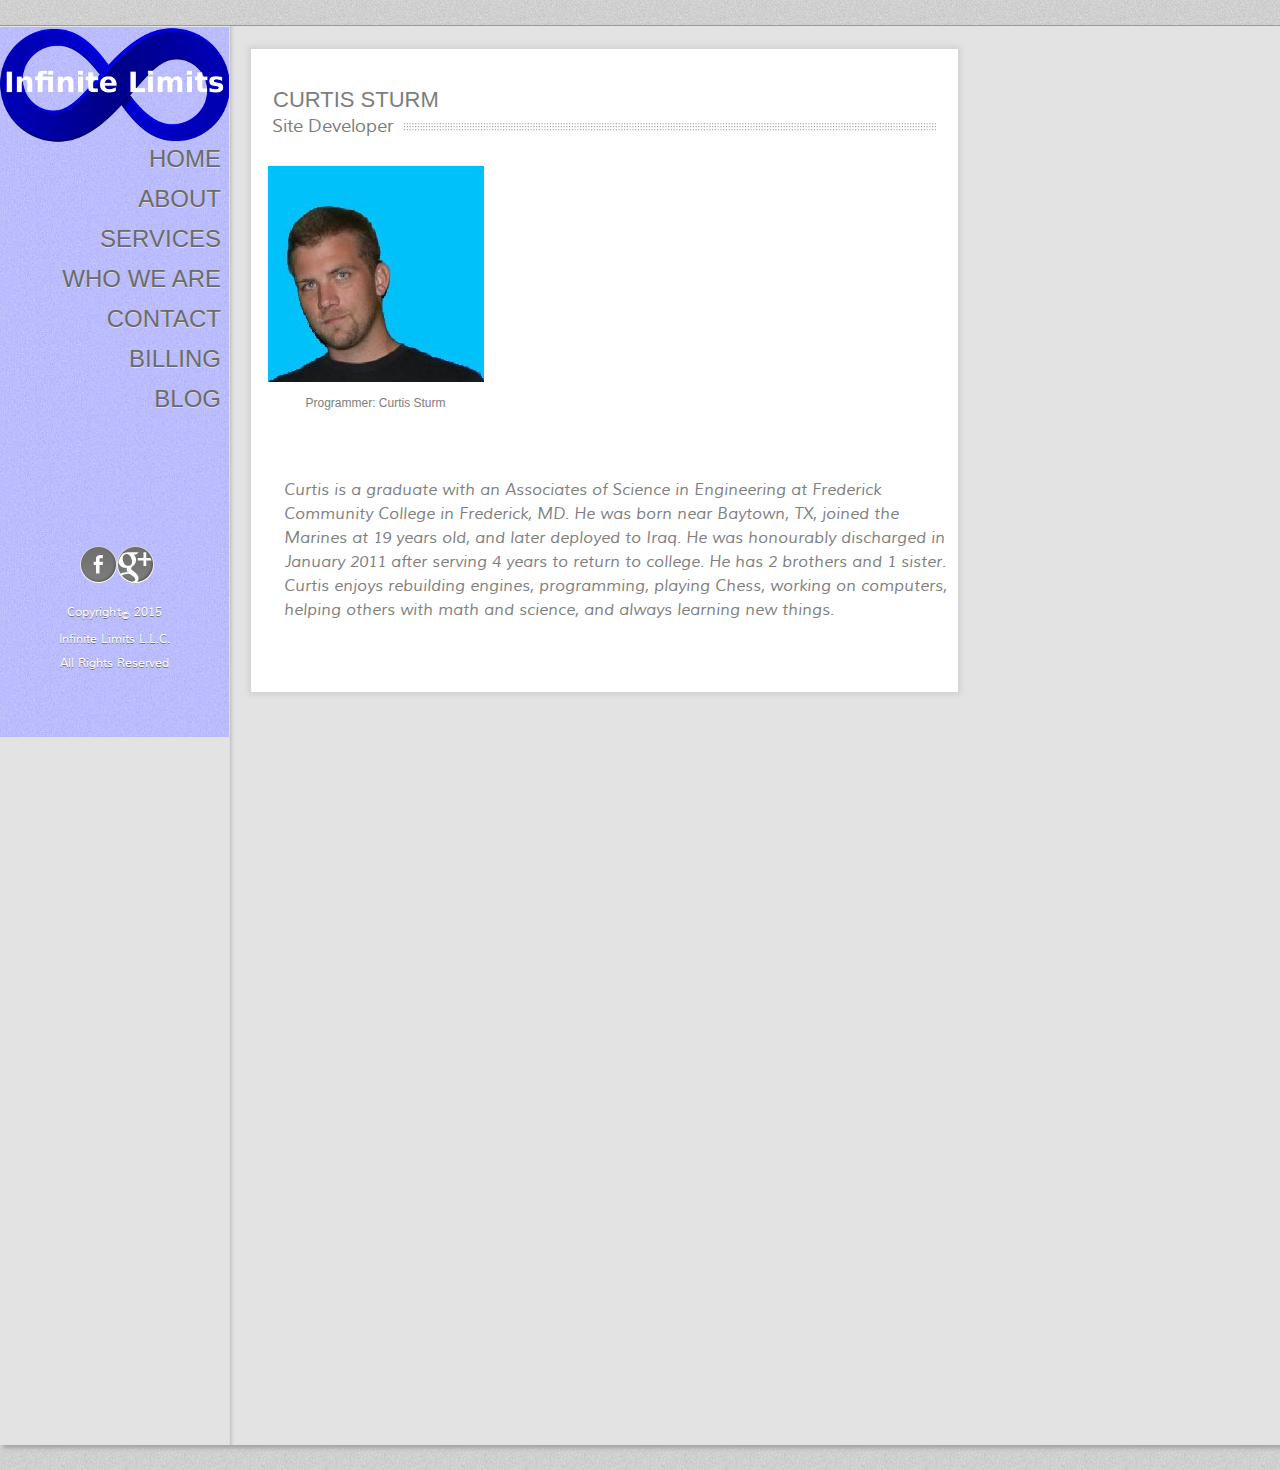
<file: mainpage/Curtis.html>
<!-- DOCTYPE html -->
<html>
<head>
	<meta name="author" content="Curtis Sturm">
	<meta charset="UTF-8">
	<title>Curtis</title>
	<link rel="stylesheet" href="css/style.css" type="text/css">
</head>
<body>
	<div class="border">
		<div id="bg">
			background
		</div>
		<div class="page">
			<div class="sidebar">
				<a href="index.html" id="logo"><img src="images/logo.png" alt="logo"></a>
				<ul>
					<li><a href="index.html">Home</a></li>
					<li><a href="about.html">About</a></li>
					<li><a href="services.html">Services</a></li>
					<li><a href="portfolio.html">Who We Are</a></li>
					<li><a href="contact.html">Contact</a></li>
					<li><a href="billing.html">Billing</a></li>
					<li><a href="blog.html">Blog</a></li>
				</ul>
				<form action="index.html">
				</form>
				<div class="connect">
					<a title="Infinite Limits L.L.C. Facebook Page" href="http://www.facebook.com/infinitelimitstutoring" id="facebook">Facebook</a> <a href="https://plus.google.com/" id="googleplus">googleplus</a>
				</div>
				<p>
					Copyright<sub>&copy</sub> 2015
				</p>
				<p>
					Infinite Limits L.L.C.<BR>
					All Rights Reserved
				</p>
			</div>
			<div class="body">
				<div class="portfolio">
					<h2>Curtis Sturm</h2>
					<ul class="navigation">
					
					</ul>
					<h3><span>Site Developer</span></h3>
					<ul>
						<li>
							<a href="Curtis.html"><img src="images/logoCurtis.jpg" alt=""></a> <span>Programmer: Curtis Sturm</span>
						</li>
					</ul>
					<ul>
						<p>
						Curtis is a graduate with an Associates of Science in Engineering at Frederick Community College in Frederick, MD. 
						He was born near Baytown, TX, joined the Marines at 19 years old, and later deployed to Iraq. 
						He was honourably discharged in January 2011 after serving 4 years to return to college. 
						He has 2 brothers and 1 sister. Curtis enjoys rebuilding engines, programming, playing Chess, 
						working on computers, helping others with math and science, and always learning new things. 
						</p>
					</ul>
				</div>
			</div>
		</div>
	</div>
</body>
</html>
</file>
<file: style.css>
/*-----------------------------------------------------------------------------------
        ilt
        Built with Blocs
-----------------------------------------------------------------------------------*/

body{
	margin:0;
	padding:0;
    background:#FFF;
    overflow-x:hidden;
    -webkit-font-smoothing: antialiased;
    -moz-osx-font-smoothing: grayscale;
}
a:hover{text-decoration: none; cursor:pointer;}

a,button{outline: none!important;} /* Prevent ugly blue glow on chrome and safari */


   


/* Globals type styling */
 h1, h2, h3, h4, h5, h6, p, label, .btn, a{
	font-family:Lato;
	font-weight:300;
}


/* Site container width */

.container{
	width:100%;
	padding-left:15px;
	padding-right:15px;
}

/* = Blocs
-------------------------------------------------------------- */

.bloc{
	width:100%;
	clear:both;
	background: 50% 50% no-repeat;
	padding:0 50px;
	-webkit-background-size: cover;
	-moz-background-size: cover;
	-o-background-size: cover;
	background-size: cover;
	position:relative;
}
.bloc .container{
	padding-left:0;
	padding-right:0;
}


/* Sizes */

.bloc-lg{
	padding:100px 50px;
}
.bloc-md{
	padding:50px;
}
.bloc-sm{
	padding:20px 50px;
}


/* Group Styles */

.bloc-group{
	width:100%;
	display:table;
	table-layout: fixed;
}
.bloc-group .bloc{
	position:relative;
	display: table-cell;
	vertical-align: top;
}
.bloc-tile-2{
	width:50%;
}
.bloc-tile-3{
	width:33.33333333%;
}
.bloc-tile-4{
	width:25%;
}
.bloc-tile-2 .container, .bloc-tile-3 .container, .bloc-tile-4 .container{
	width:100%;
}


/* Background Styles */

.bg-center,.bg-l-edge,.bg-r-edge,.bg-t-edge,.bg-b-edge,.bg-tl-edge,.bg-bl-edge,.bg-tr-edge,.bg-br-edge,.bg-repeat{
	-webkit-background-size: auto!important;
	-moz-background-size: auto!important;
	-o-background-size: auto!important;
	background-size: auto!important;
}
.bg-repeat{
	background:repeat;
}


/* Video Background Styles */

.video-bg-contianer, .bloc-video{
	position: absolute;
	top: 0;
	bottom: 0;
	left: 50%;
	right: -50%;
	overflow: hidden;
	transform: translateX(-50%);
	-webkit-transform:translateX(-50%);
}
.bloc-video{
	width: auto;
	height: auto;
	min-width: 100%;
	min-height: 100%;
	z-index: 0;
}


/* Background Effects */

.b-parallax{
	background-attachment:fixed;
}


/* Dark theme */

.d-bloc{
	color:rgba(255,255,255,.7);
}
.d-bloc button:hover{
	color:rgba(255,255,255,.9);
}
.d-bloc h1, .d-bloc h2, .d-bloc h3, .d-bloc h4,.d-bloc h5, .d-bloc h6, .d-bloc .ico{
	color:rgba(255,255,255,.9);
}
.d-bloc .icon-round,.d-bloc .icon-square,.d-bloc .icon-rounded,.d-bloc .icon-semi-rounded-a,.d-bloc .icon-semi-rounded-b{
	border-color:rgba(255,255,255,.9);
}
.d-bloc .divider-h span{
	border-color:rgba(255,255,255,.2);
}
.d-bloc a{
	color:rgba(255,255,255,.6);
}
.d-bloc a:hover{
	color:rgba(255,255,255,1);
}
.d-bloc .navbar-toggle .icon-bar{
	background:rgba(255,255,255,1);
}
.d-bloc .btn-wire,.d-bloc .btn-wire:hover{
	color:rgba(255,255,255,1);
	border-color:rgba(255,255,255,1);
}
.d-bloc .panel{
	color:rgba(0,0,0,.5);
}
.d-bloc .panel button:hover{
	color:rgba(0,0,0,.7);
}
.d-bloc .panel h1,.d-bloc .panel h2, .d-bloc .panel h3, .d-bloc .panel h4, .d-bloc .panel h5, .d-bloc .panel h6, .d-bloc .ico{
	color:rgba(0,0,0,.7);
}
.d-bloc .panel icon{
	border-color:rgba(0,0,0,.7);
}
.d-bloc .panel .divider-h span{
	border-color:rgba(0,0,0,.1);
}
.d-bloc .panel a{
	color:rgba(0,0,0,.6);
}
.d-bloc .panel a:hover{
	color:rgba(0,0,0,1);
}
.d-bloc .panel .btn-wire, .d-bloc .panel .btn-wire:hover{
	color:rgba(0,0,0,.7);
	border-color:rgba(0,0,0,.3);
}


/* Light theme */

.l-bloc{
	color:rgba(0,0,0,.5);
}
.l-bloc button:hover{
	color:rgba(0,0,0,.7);
}
.l-bloc h1,.l-bloc h2,.l-bloc h3,.l-bloc h4,.l-bloc h5, .l-bloc h6, .l-bloc .ico{
	color:rgba(0,0,0,.7);
}
.l-bloc .icon-round,.l-bloc .icon-square,.l-bloc .icon-rounded,.l-bloc .icon-semi-rounded-a,.l-bloc .icon-semi-rounded-b{
	border-color:rgba(0,0,0,.7);
}
.l-bloc .divider-h span{
	border-color:rgba(0,0,0,.1);
}
.l-bloc a{
	color:rgba(0,0,0,.6);
}
.l-bloc a:hover{
	color:rgba(0,0,0,1);
}
.l-bloc .navbar-toggle .icon-bar{
	color:rgba(0,0,0,.6);
}
.l-bloc .btn-wire, .l-bloc .btn-wire:hover{
	color:rgba(0,0,0,.7);
	border-color:rgba(0,0,0,.3);
}

/* Row Margin Offsets */

.voffset{
	margin-top:30px;
}
.voffset-lg{
	margin-top:80px;
}

/* Bloc text custom styling */

#hero-bloc h1{
	font-size: 50px;
	font-weight: 900;
	font-family: Lobster;
}
#hero-bloc h3{
	font-size: 30px;
}
#bloc-2 h3{
	font-size: 34px;
}
#bloc-2 p{
	font-size: 16px;
	font-family: Lato;
	font-weight: 400;
}
#bloc-3 h3{
	font-size: 44px;
}
#bloc-3 p{
	font-size: 16px;
	font-family: Lato;
	font-weight: 400;
}
#bloc-4 h3{
	font-size: 44px;
}
#bloc-4 p{
	font-size: 16px;
	font-family: Lato;
	font-weight: 400;
}
#bloc-5 h3{
	font-size: 44px;
}
#bloc-5 p{
	font-size: 16px;
	font-family: Lato;
	font-weight: 400;
}
#bloc-6 h3{
	font-size: 24px;
}
#bloc-6 p{
	font-size: 16px;
}
#bloc-7 h3{
	font-size: 28px;
}
#bloc-7 p{
	font-size: 18px;
}
#bloc-8 p{
	font-size: 16px;
}
#bloc-10 h3{
	font-size: 28px;
}
#bloc-10 p{
	font-size: 22px;
}

/* = NavBar
-------------------------------------------------------------- */

.navbar{
	margin-bottom: 0;
	z-index:1;
}
.navbar-brand{
	height:auto;
	padding:15px 15px;
	font-size:25px!important;
	font-weight:normal;
	font-weight:600;
}
.navbar-brand img{
	max-height: 200px;
	margin: 0 5px 0 0;
	display:inline;
}
.navbar-brand{
	padding: 15px 15px;
}
.navbar .nav{
	padding-top: 2px;
	margin-right: -16px;
	float:right;
	z-index:1;
}
.nav > li{
	float:left;
	margin-top:4px;
	font-size:16px;
}
.navbar-nav .open .dropdown-menu > li > a{
	text-align: inherit;
}
.nav > li a:hover, .nav > li a:focus{
	background:transparent;
}
.navbar-toggle{
	margin: 10px 10px 0 0;
	border: 0px;
}
.navbar-toggle:hover{
	background:transparent!important;
}
.navbar-toggle .icon-bar{
	background-color: rgba(0,0,0,.5);
	width: 26px;
}
 /* Inverted navbar */

.nav-invert .navbar .nav{
	float:left;
}
.nav-invert .navbar-header, .nav-invert .navbar-brand{
	float:right;
}
@media (min-width: 768px){
	.site-navigation{
		position:absolute;
		top:50%;
		right:20px;
		transform:translate(0, -50%);
		-webkit-transform:translateY(-50%);
	}
	.nav-invert .site-navigation{
		left:20px;
		right:0;
	}
	.nav-center{
		text-align:center;
	}
	.nav-center .navbar-header{
		width:100%;
	}
	.nav-center .navbar-header, .nav-center .navbar-brand, .nav-center .nav > li{
		float: none;
		display:inline-block;
	}
	.nav-center .site-navigation{
		position:relative;
		width:100%;
		margin-top:20px;
	}
}
.nav > li > .dropdown a{
	background: none!important;
	display: block;
	padding: 14px 15px;
}

nav .caret{
	margin: 0 5px;
}

/* = Hero
-------------------------------------------------------------- */

.hero{
	padding-top:0;
}
.hero-nav{
	position:absolute;
	margin: 0 auto;
	top:0;
	left:0;
	right:0;
}
.v-center{
	position: relative;
	height: inherit;
}
.v-center .vc-content{
	position:relative;
	top:50%;
	transform:translateY(-50%);
	-webkit-transform:translateY(-50%);
}
.hero .btn-dwn{
	width: 58px;
	height: 58px;
	line-height: 58px;
	margin: 0 0 0 -29px;
	padding: 0;
	border-radius: 50%;
	text-align: center;
	font-size: 18px;
	color: rgba(255,255,255,.8);
	background: rgba(0,0,0,.6);
	position: absolute;
	left: 50%;
	bottom: 60px;
	border:0;
}
.hero .btn-dwn:hover{
	color: rgba(255,255,255,1);
}
.hero .hero-nav{
	padding-left:inherit;
	padding-right:inherit;
}
/* = Sticky Nav
-------------------------------------------------------------- */

.sticky-nav.sticky{
	position:fixed;
	top:0;
	z-index:1000;
	box-shadow:0 1px 2px rgba(0,0,0,.3);
	 transition: all .2s ease-out;
}
#hero-bloc .sticky{
	background-color:rgb(50, 236, 231);
	width:100%;
	max-width: 100%;
}
#hero-bloc .sticky .navbar{
	max-width: 1170px;
	margin: 0 auto;
}

/* = Bric adjustment margins
-------------------------------------------------------------- */

.mg-sm{
	margin-top:10px;
	margin-bottom:5px;
}
.mg-md{
	margin-top:10px;
	margin-bottom:20px;
}
.mg-lg{
	margin-top:10px;
	margin-bottom:40px;
}
img.mg-sm,img.mg-md,img.mg-lg{
	margin-top: 0;
}
img.mg-sm{
	margin-bottom:10px;
}
img.mg-md{
	margin-bottom:30px;
}
img.mg-lg{
	margin-bottom:50px;
}

/* = Buttons
-------------------------------------------------------------- */

.btn{
	margin: 0 5px 5px 0;
}
.btn.pull-right{
	margin: 0 0 5px 5px;
}
.btn-d,.btn-d:hover,.btn-d:focus{
	color:#FFF!important;
	background:rgba(0,0,0,.3);
}

/* Prevent ugly blue glow on chrome and safari */
button{
	outline: none!important;
}

.btn-rd{
	border-radius: 40px;
}
.btn-xl{
	padding: 16px 40px;
	font-size: 28px;
}
.icon-spacer{
	margin-right:5px;
}
.dropdown a .caret{
	margin:0 0 0 5px}
/* = Icons
-------------------------------------------------------------- */
.icon-md{
	font-size:30px!important;
}
.icon-lg{
	font-size:60px!important;
}

/*  Rounded Image */
.img-rd{
	border-radius:6px;
}
.img-rd-md{
	border-radius:20px;
}
.img-rd-lg{
	border-radius:34px;
}



.panel-sq, .panel-sq .panel-heading, .panel-sq .panel-footer{
	border-radius:0;
}
.panel-rd{
	border-radius:30px;
}
.panel-rd .panel-heading{
	border-radius:29px 29px 0 0;
}
.panel-rd .panel-footer{
	border-radius:0 0 29px 29px;
}


/* = Forms
-------------------------------------------------------------- */

.form-control{
	border-color:rgba(0,0,0,.1);
	box-shadow:none;
}

/* iFrame */

iframe{
	border:0;
}
/* = Carousel
-------------------------------------------------------------- */

.carousel-control span{
	position: absolute;
	top: 50%;
	z-index: 5;
	display: inline-block;
}
.carousel-control{
	color:#FFF!important;
	text-shadow: none;
}
.carousel-indicators li{
	margin: 0 4px;
}
.carousel-indicators .active{
	margin: 0 4px -1px;
}

.no-shadows .carousel-control.left, .no-shadows .carousel-control.right{
	background-image: none;
}


/* ScrollToTop button */

.scrollToTop{
	width:40px;
	height:40px;
	position:fixed;
	bottom:20px;
	right:20px;
	opacity: 0;
	z-index: 500;
	transition: all .3s ease-in-out;
}
.scrollToTop span{
	margin-top: 6px;
}
.showScrollTop{
	font-size: 14px;
	opacity: 1;
}

/* = Custom Colour Styling
-------------------------------------------------------------- */

/* Background colour styles */

.bgc-turquoise{
	background-color:#32ECE7;
}
.bgc-purple-heart{
	background-color:#531EA3;
}
.bgc-white{
	background-color:#FFFFFF;
}
.bgc-outer-space{
	background-color:#47454B;
}
/* Text colour styles */

.tc-purple-heart{
	color:#531EA3!important;
}
.tc-white{
	color:#FFFFFF!important;
}
.tc-turquoise{
	color:#32ECE7!important;
}
.tc-yellow-ryb{
	color:#F2F435!important;
}
/* Button colour styles */

.btn-purple-heart{
	background:#531EA3;
	color:#FFFFFF!important;
}
.btn-purple-heart:hover{
	background:#421882;
	color:#FFFFFF!important;
}
.btn-yellow-ryb{
	background:#F2F435;
	color:rgba(0,0,0,.5)!important;
}
.btn-yellow-ryb:hover{
	background:#c2c32a;
	color:rgba(0,0,0,.5)!important;
}
/* Link colour styles */

.ltc-purple-heart{
	color:#531EA3!important;
}
.ltc-purple-heart:hover{
	color:#421882!important;
}
.ltc-white{
	color:#FFFFFF!important;
}
.ltc-white:hover{
	color:#cccccc!important;
}
/* Icon colour styles */

.icon-white{
	color:#FFFFFF!important;
	border-color:#FFFFFF!important;
}
.icon-turquoise{
	color:#32ECE7!important;
	border-color:#32ECE7!important;
}

/* Bloc image backgrounds */

}.bg-golden-gate-overlay{
	background-image:url("img/golden-gate-overlay.png");
}
.bg-Wall-Sketching{
	background-image:url("img/Wall-Sketching.jpg");
}
.bg-Wall-Sketching{
	background-image:url("img/Wall-Sketching.jpg");
}
.bg-citysky{
	background-image:url("img/citysky.jpg");
}
.bg-golden-gate-overlay{
	background-image:url("img/golden-gate-overlay.png");
}
.bg-golden-gate-overlay{
	background-image:url("img/golden-gate-overlay.png");
}
.bg-citysky{
	background-image:url("img/citysky.jpg");
}
.bg-golden-gate-overlay{
	background-image:url("img/golden-gate-overlay.png");
}
.bg-golden-gate-overlay{
	background-image:url("img/golden-gate-overlay.png");
}
.bg-map-overlay{
	background-image:url("img/map-overlay.png");
}
.bg-cornfield{
	background-image:url("img/cornfield.jpg");
}
.bg-map-overlay{
	background-image:url("img/map-overlay.png");
}
.bg-map-overlay{
	background-image:url('img/map-overlay.png');
}
.bg-citysky-overlay{
	background-image:url('img/citysky-overlay.png');
}
.bg-cornfield{
	background-image:url('img/cornfield.jpg');
}



/* = Mobile adjustments 
-------------------------------------------------------------- */
@media (max-width: 1024px)
{
    .bloc{
        padding-left: 20px; 
        padding-right: 20px;  
    }
}
@media (max-width: 768px)
{
    .container{width:100%;}
    .b-parallax{background-attachment:scroll;}
    .page-container, #hero-bloc{overflow-x: hidden;position: relative;} /* Prevent unwanted side scroll on mobile */  
}
@media (max-width: 767px)
{
    .page-container{
        overflow-x: hidden;
        position:relative;
    }
    h1,h2,h3,h4,h5,h6,p{
        padding-left:10px!important; 
        padding-right:10px!important; 
    }
    #hero-bloc h1{
        font-size:40px;
    }
    #hero-bloc h2{
        font-size:34px;
    }
    #hero-bloc h3{
        font-size:25px;
    }
    .bloc{
        padding-left: 0; 
        padding-right: 0;  
        -webkit-background-size: auto 200%;
        -moz-background-size: auto 200%;
        -o-background-size: auto 200%;
        background-size: auto 200%;
    }
    .b-parallax{
        background-attachment:scroll;
    }
    
    .navbar .nav{
        padding-top: 0;
        border-top:1px solid rgba(0,0,0,.2);
        float:none!important;
    }
    .navbar.row{
        margin-left: 0;
        margin-right: 0;
    }
    .site-navigation{
	   position:inherit;
	   transform:none;
	   -webkit-transform:none;
	   -ms-transform:none;
    }  
    .nav > li{
        margin-top: 0;
        border-bottom:1px solid rgba(0,0,0,.1);
        background:rgba(0,0,0,.05);
        text-align: left;
        padding-left:15px;
        width:100%;
    }
    .nav > li:hover{
        background:rgba(0,0,0,.08);
    }
    #hero-bloc .navbar .nav{
        background:rgba(0,0,0,.8);
    }
    #hero-bloc .navbar .nav a{
        color:rgba(255,255,255,.6);
    }
    .hero{
        padding:50px 0;
    }
    .hero-nav{
        left:-1px;
        right:-1px;
    }
    .navbar-collapse{
        padding:0;
        overflow-x: hidden;
        -webkit-box-shadow: none;
        box-shadow: none;
    }
    .navbar-brand img{
        max-height: 40px;
        width:auto;
        margin: -10px 10px 0 0;    
    }
    .nav-invert .navbar-header{
        float: none;
        width:100%;
    }
    .nav-invert .navbar-toggle{
        float:left; 
    }
    .btn.pull-left, .btn.pull-right{
       float:none!important; 
    }
    .bloc-group .bloc{
         display:block;
         width:100%;
     }
    .bloc-tile-2 .container, .bloc-tile-3 .container, .bloc-tile-4 .container{
	   padding-left: 10px;
	   padding-right: 10px;
    }
    .bloc-xxl,.bloc-xl,.bloc-lg{
        padding: 40px 0;
    }
    .bloc-sm,.bloc-md{
        padding-left: 0; 
        padding-right: 0;
    }
    .a-block{
        padding:0 10px;
    }
    .btn-dwn{
       display:none; 
    }
    .voffset{
        margin-top:5px;
    }
    .voffset-md{
        margin-top:20px;
    }
    .voffset-lg{
        margin-top:30px;
    }
    form{
        padding:5px;
    }
    .close-lightbox{
        display:inline-block;
    }
    .col-xs-2, .col-sm-2, .col-md-2, .col-lg-2, .col-xs-3, .col-sm-3, .col-md-3, .col-lg-3, .col-xs-4, .col-sm-4, .col-md-4, .col-lg-4, .col-xs-5, .col-sm-5, .col-md-5, .col-lg-5, .col-xs-6, .col-sm-6, .col-md-6, .col-lg-6, .col-xs-7, .col-sm-7, .col-md-7, .col-lg-7, .col-xs-8, .col-sm-8, .col-md-8, .col-lg-8, .col-xs-9, .col-sm-9, .col-md-9, .col-lg-9, .col-xs-10, .col-sm-10, .col-md-10, .col-lg-10, .col-xs-11, .col-sm-11, .col-md-11, .col-lg-11, .col-xs-12, .col-sm-12, .col-md-12, .col-lg-12 {
        margin-top: 30px;
        margin-bottom: 30px;
    }
    .video-bg-contianer{
        display:none;
    }
}
</file>
<file: mainpage/css/style.css>
/*------------------------- Layout styles ------------------------*/
body {
	background:url(../images/bg-body.jpg);
	margin:0;
}
a {
	outline:none;
}
a img {
	border:0;
	display:block;
}
.border {
	position:relative;
	margin: 25px 0;
	-moz-box-shadow:    3px 3px 4px 0px #a3a3a3;
	-webkit-box-shadow: 3px 3px 4px 0px #a3a3a3;
	box-shadow:         3px 3px 4px 0px #a3a3a3;
	border-top:1px solid #9a9a9a;
	background:#e3e3e3;
}
.page {
/*-------Left Margin Size (bigger #=smaller margin)----------*/
	width:1400px;
		/*(was 960px)*/
	margin:0 auto;
	overflow:hidden;
}
/*-------------------- Left Header Format ------------------------*/
#bg {
	background:url(../images/bg-sidebar.jpg);
	height: 50%;
		/*(was 99.8%)*/
	left: 0;
	margin: 0;
	position: absolute;
	text-indent: -99999px;
		/*(was -99999px)*/
	width: 50%;
		/*(was 51%)*/
	z-index: 0;
	border-color: #E5E5E5;
	border-style: solid none none;
	border-width: 1px;
}
/*------------------------- Fonts ------------------------*/
@font-face {
	font-family: 'Conv_Muli-Italic';
	src: url('../fonts/Muli-Italic.eot');
	src: url('../fonts/Muli-Italic.eot?#iefix') format('embedded-opentype'), url('../fonts/Muli-Italic.woff') format('woff'), url('../fonts/Muli-Italic.ttf') format('truetype'), url('../fonts/Muli-Italic.svg#Muli-Italic') format('svg');
	font-weight: normal;
	font-style: normal;
}
@font-face {
	font-family: 'Conv_Muli-Regular';
	src: url('../fonts/Muli-Regular.eot');
	src: url('../fonts/Muli-Regular.eot?#iefix') format('embedded-opentype'), url('../fonts/Muli-Regular.woff') format('woff'), url('../fonts/Muli-Regular.ttf') format('truetype'), url('../fonts/Muli-Regular.svg#Muli-Regular') format('svg');
	font-weight: normal;
	font-style: normal;
}
/*------------------------- Header ------------------------*/
.sidebar {
	width:229px;
	float:left;
	height:auto;
	position: relative;
}
.sidebar ul {
	padding:0;
	margin:0;
	list-style:none;
}
.sidebar ul li:first-child {
	padding-top:0;
}
.sidebar ul li {
	text-align:right;
	padding:10px 8px 0 0;
}
.sidebar ul li.selected a, .sidebar ul li a:hover {
	color:#000000;
}
.sidebar ul li a {
	font-family:Impact, Haettenschweiler, "Arial Narrow Bold", sans-serif;
	font-size:24px;
	color:#6b6b6b;
	font-weight:normal;
	text-transform:uppercase;
	text-decoration:none;
	line-height:30px;
	text-shadow:0 1px 0 #dfdfdf;
}
.sidebar form {
	margin:100px 0 0;
	text-align:center;
}
.sidebar form span {
	font-family:Impact, Haettenschweiler, "Arial Narrow Bold", sans-serif;
	color:#7d7d7d;
	text-shadow:-1px 1px 0 #fff;
	font-size:18px;
	text-transform:uppercase;
	padding: 0 0 7px;
	display:block;
}
.sidebar form input {
	background:url(../images/bg-input.jpg) repeat-x;
	border-bottom:1px solid #fefefe;
	border-top:0;
	border-left:1px solid #e4e4e4;
	border-right:1px solid #e4e4e4;
	width:172px;
	padding:6px 5px;
	color:#fefefe;
	margin:0;
	text-align:center;
	text-shadow:0 1px 0 #000000;
	font-size:12px;
	letter-spacing:0.010em;
	font-family: 'Conv_Muli-Regular';
}
.sidebar form input#submit {
	background: none #e6e6e6;
	width:84px;
	border-radius:5px;
	border:1px solid #fff;
	padding:0;
	height:23px;
	color:#767676;
	font-family:Impact, Haettenschweiler, "Arial Narrow Bold", sans-serif;
	text-transform:uppercase;
	font-size:13px;
	margin:12px 0 0;
	cursor:pointer;
	text-shadow:none;
}
.sidebar .connect {
	overflow: hidden;
	float:center;
	padding: 32px 65px 18px 80px;
	/*	was 32,48,18	*/
}
.sidebar .connect a#facebook {
	width:37px;
	height:37px;
	display:inline-block;
	float:left;
	text-indent:-99999px;
	background:url(../images/icons.png) no-repeat 0 -83px;
}
.sidebar .connect a#facebook:hover {
	background:url(../images/icons.png) no-repeat 0 -121px;
}
.sidebar .connect a#twitter {
	width:37px;
	height:37px;
	display:inline-block;
	float:left;
	text-indent:-99999px;
	background:url(../images/icons.png) no-repeat 0 -41px;
	margin:0 5px;
}
.sidebar .connect a#twitter:hover {
	background:url(../images/icons.png) no-repeat 0 -197px;
}
.sidebar .connect a#googleplus {
	width:37px;
	height:37px;
	display:inline-block;
	float:left;
	text-indent:-99999px;
	background:url(../images/icons.png) no-repeat 0 0;
}
.sidebar .connect a#googleplus:hover {
	background:url(../images/icons.png) no-repeat 0 -159px;
}
.sidebar p {
	clear:both;
	text-align:center;
	color:#fff;
	text-shadow:0 1px 0 #797979;
	line-height:24px;
	font-size:12px;
	margin:0;
	letter-spacing:0.001em;
	font-family: 'Conv_Muli-Regular';
}
/*------------------------- Body ------------------------*/
.body {
	float:left;
	width:728px;
	position: relative;
	background:url(../images/bg-body.png) repeat-y #e3e3e3;
	min-height:1394px;
	height:auto;
	padding: 0 0 25px;
	border-color: #dfdfdf;
	border-style: none none none solid;
	border-width: 1px;
}
.body div {
	margin:23px 0 0 21px;
	background:#fff;
	-moz-box-shadow: 0 0 5px 3px #d3d3d3;
	-webkit-box-shadow: 0 0 5px 3px#d3d3d3;
	box-shadow: 0 0 5px 3px #d3d3d3;
	overflow:hidden;
}
.body div h2 {
	color: #919191;
	font-family:Impact, Haettenschweiler, "Arial Narrow Bold", sans-serif;
	font-size: 22px;
	font-weight: normal;
	line-height: 30px;
	text-decoration: none;
	text-transform: uppercase;
	color: #7d7d7d;
	padding:36px 0 0 22px;
	margin:0;
}
.body div p {
	font-family: 'Conv_Muli-Italic';
	font-size:16px;
	line-height:24px;
	color:#808080;
	padding:0 0 0 22px;
	margin: 23px 0 30px;
}
.body div p a {
	color:#808080;
}
.body div p a:hover {
	color:#484848;
}
.body div div {
	background:none;
	box-shadow:none;
	margin: 0 21px;
}
.body div div h3 {
	background:url(../images/border.jpg) repeat-x right center;
	margin:20px 0 24px;
}
.body div div h3 span {
	font-family: 'Conv_Muli-Regular';
	font-size:18px;
	color:#7d7d7d;
	font-weight:normal;
	display:block;
	background-color:#fff;
	width: 140px;
}
.body div div p {
	padding:0;
}
.body div div ul {
	margin:0;
	padding:4px 0 7px;
	list-style:none;
	overflow:hidden;
}
.body div div ul li:first-child {
	margin:0;
}
.body div div ul li {
	float:left;
	height: 257px;
	width: 217px;
	position:relative;
	margin:0 0 0 7px;
}
.body div div ul li#link1 {
	background:url(../images/design.jpg) no-repeat;
}
.body div div ul li#link1:hover, .body div div ul li#link2:hover, .body div div ul li#link3:hover {
	filter:alpha(opacity=90);/* Needed for IE8 and old versions */
	opacity:0.9;
}
.body div div ul li#link2 {
	background:url(../images/seo.jpg) no-repeat;
}
.body div div ul li#link3 {
	background:url(../images/copywriting.jpg) no-repeat;
}
.body div div ul li a {
	height: 257px;
	width: 217px;
	display:inline-block;
	text-decoration:none;
}
.body div div ul li a span:hover {
	color: #919191;
}
.body div div ul li a span {
	color:#7c7c7c;
	font-size:24px;
	text-transform:uppercase;
	font-family:Impact, Haettenschweiler, "Arial Narrow Bold", sans-serif;
	text-decoration:none;
	position:relative;
	float:right;
	top: 210px;
	right:16px;
}
.body div div.section ul {
	height:200px;
	padding-bottom: 33px;
}
.body div div.section ul li:first-child {
	margin:0;
}
.body div div.section ul li {
	text-align:center;
	background:url(../images/shadow.png) no-repeat 0 113px;
	width:200px;
	margin: 0 0 0 32px;
}
.body div div.section ul li a:first-child {
	height:auto;
	margin:0 0 13px 0;
}
.body div div.section ul li a:first-child img {
	border:1px solid #e3e3e3;
}
.body div div.section ul li span {
	font-family: 'Conv_Muli-Regular';
	color:#7d7d7d;
	font-size:12px;
	display:block;
	line-height:24px;
}
.body div div.section ul li a {
	width:auto;
	font-size:14px;
	color:#7d7d7d;
	font-family:Impact, Haettenschweiler, "Arial Narrow Bold", sans-serif;
	text-decoration:none;
	text-transform:uppercase;
	font-weight:normal;
	height:auto;
}
.body div div.section ul li a:hover {
	color:#404040;
}
.body .about {
	padding:0 0 85px 0;
}
.body .about img {
	margin: 27px 0 37px;
}
.body .about h4 {
	background: url("../images/border.jpg") repeat-x scroll right center transparent;
	width:665px;
	overflow:hidden;
	margin:0 21px;
}
.body .about h4 span {
	background-color: #FFFFFF;
	color: #7D7D7D;
	display: inline;
	font-family: 'Conv_Muli-Regular';
	font-size: 18px;
	font-weight: normal;
	line-height:24px;
	margin:22px 0;
	padding:0 56px 0 0;
}
.body .about p {
	margin:25px 0 24px;
	font-size:13px;
}
.body .services h2, .body .portfolio h2 {
	float:left;
}
.body .services ul.navigation {
	float:right;
	overflow:hidden;
	padding:32px 10px 22px 0;
	margin:0;
	list-style:none;
	clear:right;
}
.body .services ul.navigation li.selected, .body .portfolio ul.navigation li:hover,.body .services ul.navigation li:hover {
	background:url(../images/bg-nav-selected.jpg) repeat-x;
}
.body .services ul.navigation li:hover a {
	color:#fff;
}
.body .services ul.navigation li.selected a, .body .portfolio ul.navigation li.selected a {
	color:#fff;
}
.body .services ul.navigation li:first-child, .body .portfolio ul.navigation li:first-child {
	margin:0;
}
.body .services ul.navigation li, .body .portfolio ul.navigation li {
	height:38px;
	float:left;
	border-radius:7px;
	background:url(../images/bg-nav.jpg) repeat-x;
	margin:0 0 0 6px;
	border-width:2px;
	border-style:none solid;
	border-color:#f4f4f4;
	width: auto;
}
.body .services ul.navigation li a, .body .portfolio ul.navigation li a {
	font-family:Impact, Haettenschweiler, "Arial Narrow Bold", sans-serif;
	font-size:16px;
	text-decoration:none;
	color:#7f7f7f;
	text-transform:uppercase;
	line-height: 38px;
	padding:0 12px;
	display:block;
}
.body .services ul, .body .portfolio ul {
	clear:both;
	padding:0 0 195px;
	margin:0;
	list-style:none;
}
.body .services ul li {
	overflow:hidden;
}
.body .services ul li h3 {
	background: url("../images/border.jpg") repeat-x scroll right center transparent;
	width:665px;
	overflow:hidden;
	margin:0 21px;
}
.body .services ul li h3 span {
	background-color: #FFFFFF;
	color: #7D7D7D;
	display: inline;
	font-family: 'Conv_Muli-Regular';
	font-size: 18px;
	font-weight: normal;
	line-height: 24px;
	margin: 22px 0;
	padding: 0 11px 0 0;
}
.body .services ul li div {
	margin:35px 0 0 29px;
	width:251px;
	min-height:290px;
	height:auto;
	float:left;
}
.body .services ul li p {
	float: right;
	padding: 0 25px 0 0;
	width: 400px;
	margin: 20px 0;
	font-family: 'Conv_Muli-Regular';
	font-size:13px;
}
.body .portfolio ul.navigation {
	float:right;
	overflow:hidden;
	padding:32px 10px 22px 0;
	margin:0;
	list-style:none;
	clear:right;
}
.body .portfolio ul.navigation li a:hover {
	color:#e6e6e6;
}
.body .portfolio h3 {
	background: url("../images/border.jpg") repeat-x scroll right center transparent;
	margin: 0 21px 27px;
	overflow: hidden;
	width: 665px;
}
.body .portfolio h3 span {
	background-color: #FFFFFF;
	color: #7D7D7D;
	display: inline;
	font-family: 'Conv_Muli-Regular';
	font-size: 18px;
	font-weight: normal;
	line-height: 24px;
	margin: 22px 0;
	padding: 0 11px 0 0;
}
.body .portfolio ul {
	overflow:hidden;
	padding: 0 11px 40px;
}
.body .portfolio ul li {
	width:217px;
	float:left;
	margin: 0 5px;
	text-align:center;
}
.body .portfolio ul li a:first-child {
	margin:0;
}
.body .portfolio ul li a:first-child img:hover {
	filter:alpha(opacity=90);/* Needed for IE8 and old versions */
	opacity:0.9;
}
.body .portfolio ul li span {
	font-family:"Myriad Pro", sans-serif;
	font-size:12px;
	color:#7d7d7d;
	margin:14px 0 5px;
	display:block;
}
.body .portfolio ul li a {
	text-decoration:none;
	font-family:Impact, Haettenschweiler, "Arial Narrow Bold", sans-serif;
	color:#7d7d7d;
	text-transform:uppercase;
	font-size:14px;
	display:inline-block;
	margin:0 0 20px;
}
.body .portfolio ul li a:hover {
	color:#404040;
}
.body .contact {
	padding:0 0 575px;
}
.body .contact p {
	font-size:13px;
	margin-bottom: 24px;
}
.body .contact form {
	padding:33px 21px 0;
}
.body .contact form label {
	display:block;
	font-family: 'Conv_Muli-Regular';
	font-size:13px;
	color:#868686;
}
.body .contact form input {
	background:url(../images/bg-contact-input.jpg) repeat-x;
	border: 0 none;
	margin: 6px 0 15px;
	padding: 7px 5px;
	width:318px;
	border-width:1px;
	border-color:#e8e8e8;
	border-style: none solid;
	font-family:Arial, Helvetica, sans-serif;
	font-size:12px;
	color: #FEFEFE;
}
.body .contact form textarea {
	border-width:1px;
	border-color:#e8e8e8;
	border-style: none solid;
	width:318px;
	height:98px;
	padding:7px 5px;
	background:url(../images/bg-contact-textarea.jpg) repeat-x;
	color: #FEFEFE;
	font-family:Arial, Helvetica, sans-serif;
	font-size:12px;
	margin: 5px 0;
	resize:none;
	overflow:auto;
}
.body .contact form input#submit2 {
	display:block;
	background:url(../images/submit.jpg) no-repeat;
	border:0;
	width:127px;
	height:40px;
	cursor:pointer;
	color:#fff;
}
.body .contact form input#submit2:hover {
	color:#e5e5e5;
}
.body .billing img {
	margin:28px 0 0 21px;
}
.body .billing p {
	font-size:13px;
	margin:14px 0 25px;
}
.body .billing .share {
	background:url(../images/bg-share.jpg) repeat-x;
	height:42px;
}
.body .billing .share span:first-child {
	line-height: 43px;
	font-family:"Myriad Pro", sans-serif;
	font-size:11px;
	color:#808080;
	float:left;
}
.body .billing .share span:first-child a {
	color:#333333;
	text-decoration:none;
	display:inline-block;
}
.body .billing .share span {
	float:right;
	color:#333333;
	font-family:"Myriad Pro", sans-serif;
	font-size:11px;
	line-height: 43px;
	padding:0 20px 0 0;
}
.body .billing .share span a {
	color:#333333;
	text-decoration:none;
}
.body .billing .share span a:hover {
	text-decoration:underline;
}
.body .billing .paging {
	overflow:hidden;
}
.body .billing .paging a:first-child {
	float:left;
	padding:0;
}
.body .billing .paging a {
	color:#333333;
	font-family:"Myriad Pro", sans-serif;
	font-size:11px;
	line-height: 43px;
	text-transform:uppercase;
	text-decoration:none;
	float:right;
	padding:0 30px 0 0;
}
.body .billing .paging a:hover, .body .billing .share span:first-child a:hover {
	text-decoration:underline;
}
.body .billing .section {
	margin:225px 0 0;
	background-color:#f4f4f4;
	-moz-box-shadow: 0 0 9px -1px #888888 inset;
	-webkit-box-shadow: 0 0 9px -1px #888888 inset;
	box-shadow: 0 0 9px -1px #888888 inset;
}
.body .billing .section div:first-child {
	background:none;
}
.body .billing .section div {
	width:195px;
	background:url(../images/bg-border.jpg) repeat-y left top;
	float:left;
	margin:0;
	text-align:left;
	padding:0 20px;
}
.body .billing .section div h3 {
	font-family:Impact, Haettenschweiler, "Arial Narrow Bold", sans-serif;
	font-size:16px;
	color:#7d7d7d;
	text-transform:uppercase;
	background:none;
	margin:30px 0 15px;
}
.body .billing .section div ul li {
	text-align:left;
	height:auto;
	background:none;
	margin:0 0 15px!important;
}
.body .billing .section div ul li a {
	font-family:"Myriad Pro", sans-serif;
	text-decoration:none;
	font-size:13px;
	text-transform:none;
	color:#414141;
	margin:0 0 3px!important;
}
.body .billing .section div ul li a:hover {
	text-decoration:underline;
	color:#414141;
}
.body .billing .section .categories ul li {
	width:95px;
}
</file>
